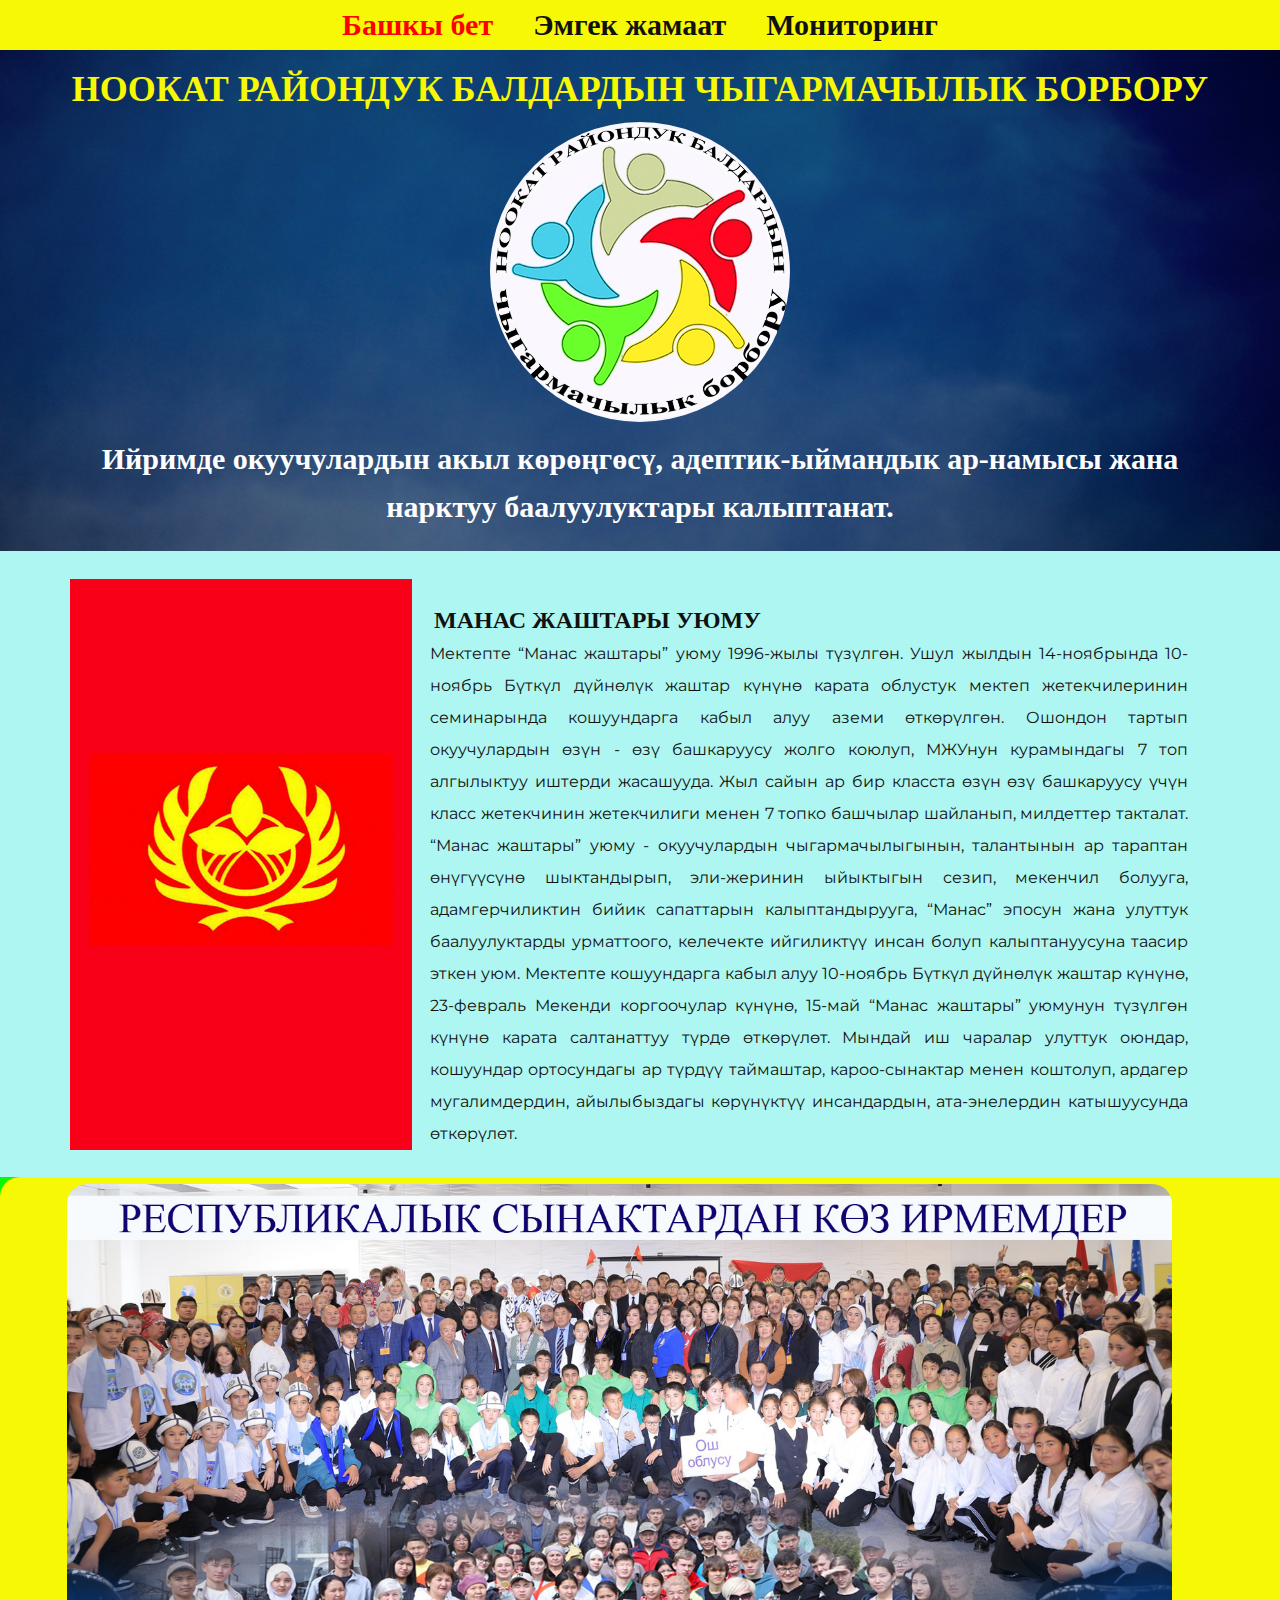
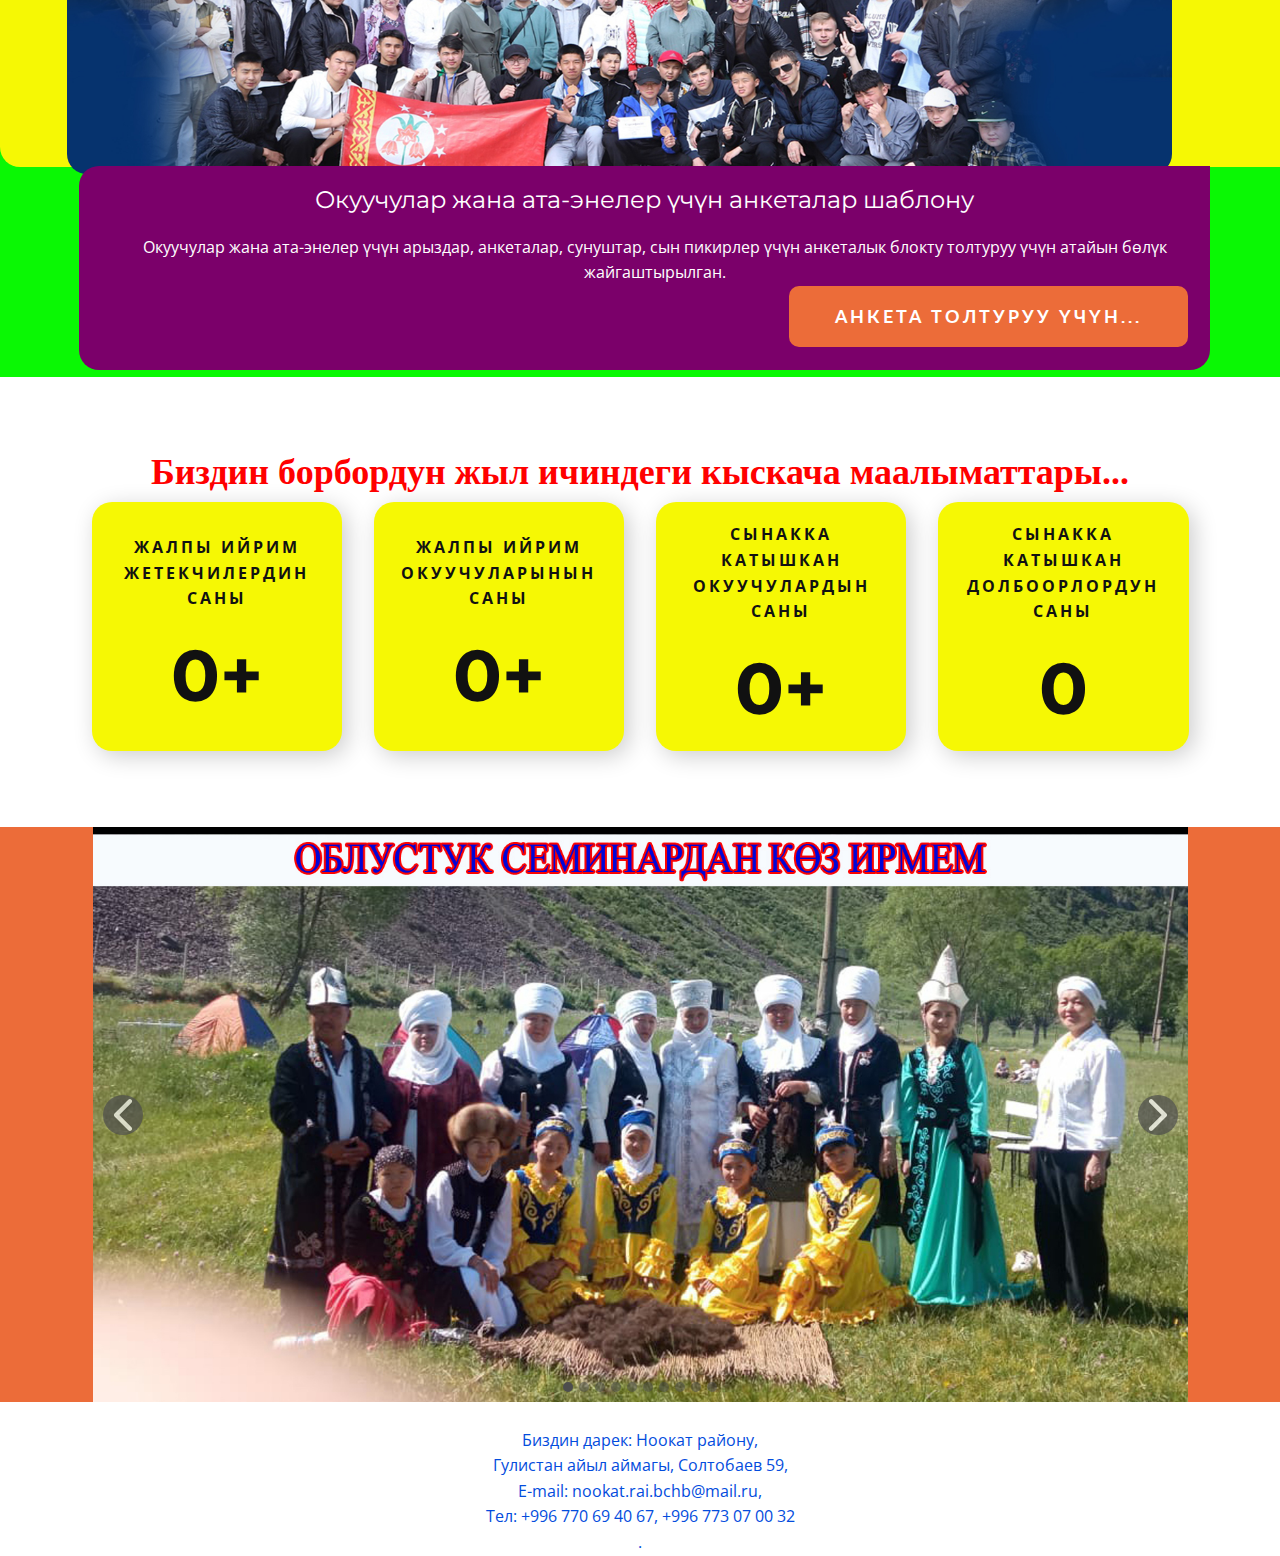
<file: index.html>
<!DOCTYPE html>
<html style="font-size: 16px;" lang="ru"><head>
    <meta name="viewport" content="width=device-width, initial-scale=1.0">
    <meta charset="utf-8">
    <meta name="keywords" content="Архитекторская компания, О нас, 01, 02, 03, Преимущества работы с нами, Полный комплекс инжиниринговых услуг, 01, 02, 03, Наш путь, Ваше видение плюс наш опыт, Мы утверждаем, что хорошие идеи могут прийти откуда угодно., Подпишитесь и следите за нами">
    <meta name="description" content="">
    <title>Главная</title>
    <link rel="stylesheet" href="nicepage.css" media="screen">
<link rel="stylesheet" href="index.css" media="screen">
    <script class="u-script" type="text/javascript" src="jquery.js" defer=""></script>
    <script class="u-script" type="text/javascript" src="nicepage.js" defer=""></script>
    <meta name="generator" content="Nicepage 7.2.3, nicepage.com">
    <link id="u-theme-google-font" rel="stylesheet" href="https://fonts.googleapis.com/css?family=Montserrat:100,100i,200,200i,300,300i,400,400i,500,500i,600,600i,700,700i,800,800i,900,900i|Open+Sans:300,300i,400,400i,500,500i,600,600i,700,700i,800,800i">
    <link id="u-page-google-font" rel="stylesheet" href="https://fonts.googleapis.com/css?family=Montserrat:100,100i,200,200i,300,300i,400,400i,500,500i,600,600i,700,700i,800,800i,900,900i|Lato:100,100i,300,300i,400,400i,700,700i,900,900i">
    <script type="application/ld+json">{
		"@context": "http://schema.org",
		"@type": "Organization",
		"name": ""
}</script>
    <meta name="theme-color" content="#478ac9">
    <meta property="og:title" content="Главная">
    <meta property="og:type" content="website">
  <meta data-intl-tel-input-cdn-path="intlTelInput/"></head>
  <body data-home-page="Главная.html" data-home-page-title="Главная" data-path-to-root="./" data-include-products="false" class="u-body u-xl-mode" data-lang="ru">
    <header class="u-clearfix u-custom-color-2 u-header u-header" id="sec-9c3a">
      <div class="u-clearfix u-sheet u-valign-middle u-sheet-1">
        <nav class="u-align-center u-menu u-menu-one-level u-offcanvas u-menu-1">
          <div class="menu-collapse u-custom-font u-font-georgia" style="font-size: 1.875rem; letter-spacing: 0px; font-weight: 700;">
            <a class="u-button-style u-custom-left-right-menu-spacing u-custom-padding-bottom u-custom-text-active-color u-custom-text-hover-color u-custom-top-bottom-menu-spacing u-hamburger-link u-nav-link u-text-active-palette-1-base u-text-hover-palette-2-base" href="#">
              <svg class="u-svg-link" viewBox="0 0 24 24">
                <use xlink:href="#menu-hamburger"></use></svg>
              <svg class="u-svg-content" version="1.1" id="menu-hamburger" viewBox="0 0 16 16" x="0px" y="0px" xmlns:xlink="http://www.w3.org/1999/xlink" xmlns="http://www.w3.org/2000/svg"><g><rect y="1" width="16" height="2"></rect><rect y="7" width="16" height="2"></rect><rect y="13" width="16" height="2"></rect>
</g></svg>
            </a>
          </div>
          <div class="u-nav-container">
            <ul class="u-custom-font u-font-georgia u-nav u-unstyled u-nav-1">
              <li class="u-nav-item">
                <a class="u-button-style u-nav-link u-text-active-custom-color-4 u-text-hover-custom-color-5" href="index.html" target="_blank" style="padding: 10px 20px;">Башкы бет</a>
</li><li class="u-nav-item">
  <a class="u-button-style u-nav-link u-text-active-custom-color-4 u-text-hover-custom-color-5" href="Эмгек.html" target="_blank" style="padding: 10px 20px;">Эмгек жамаат</a>
</li><li class="u-nav-item">
  <a class="u-button-style u-nav-link u-text-active-custom-color-4 u-text-hover-custom-color-5" href="Мониторинг.html" target="_blank" style="padding: 10px 20px;">Мониторинг</a>
</li></ul>
          </div>
          <div class="u-nav-container-collapse">
            <div class="u-black u-container-style u-inner-container-layout u-opacity u-opacity-95 u-sidenav">
              <div class="u-inner-container-layout u-sidenav-overflow">
                <div class="u-menu-close"></div>
                <ul class="u-align-center u-nav u-popupmenu-items u-unstyled u-nav-2">
                  <li class="u-nav-item">
                    <a class="u-button-style u-nav-link" href="index.html" target="_blank">Башкы бет</a>
</li><li class="u-nav-item">
  <a class="u-button-style u-nav-link" href="Эмгек.html" target="_blank">Эмгек жамаат</a>
</li><li class="u-nav-item">
  <a class="u-button-style u-nav-link" href="Мониторинг.html" target="_blank">Мониторинг</a>
</li></ul>
              </div>
            </div>
            <div class="u-black u-menu-overlay u-opacity u-opacity-70"></div>
          </div>
        </nav>
      </div></header>
    <section class="u-align-center u-clearfix u-image u-shading u-section-1" id="sec-f0cb" data-image-width="1600" data-image-height="900">
      <div class="u-clearfix u-sheet u-valign-middle u-sheet-1">
        <h1 class="u-align-center u-custom-font u-font-georgia u-text u-text-custom-color-2 u-title u-text-1"> НООКАТ РАЙОНДУК БАЛДАРДЫН ЧЫГАРМАЧЫЛЫК БОРБОРУ </h1>
        <img class="u-align-center u-image u-image-circle u-preserve-proportions u-image-1" src="images/Enblem-bchb.jpg" alt="" data-image-width="591" data-image-height="591">
        <p class="u-align-center u-custom-font u-font-georgia u-large-text u-text u-text-variant u-text-2"> Ийримде окуучулардын акыл көрөңгөсү, адептик-​ыймандык ар-намыс​ы жана нарктуу баалуулуктары калы​птанат.</p>
      </div>
    </section>
    <section class="u-align-center u-clearfix u-container-align-center u-palette-4-light-2 u-section-2" id="carousel_35da">
      <div class="u-clearfix u-sheet u-valign-middle u-sheet-1">
        <div class="data-layout-selected u-clearfix u-expanded-width u-layout-wrap u-layout-wrap-1">
          <div class="u-layout">
            <div class="u-layout-row">
              <div class="u-align-left u-container-align-left u-container-style u-image u-layout-cell u-size-18-lg u-size-18-xl u-size-22-md u-size-22-sm u-size-22-xs u-image-1" data-image-width="356" data-image-height="475">
                <div class="u-container-layout u-valign-bottom u-container-layout-1"></div>
              </div>
              <div class="u-container-style u-layout-cell u-size-38-md u-size-38-sm u-size-38-xs u-size-42-lg u-size-42-xl u-layout-cell-2">
                <div class="u-container-layout u-container-layout-2">
                  <h2 class="u-align-left u-custom-font u-font-georgia u-text u-text-1">
                    <span style="font-size: 1.5rem;">МАНАС ЖАШТАРЫ УЮМУ</span>
                  </h2>
                  <p class="u-align-justify u-custom-font u-font-montserrat u-text u-text-2">
                    <span style="font-weight: 700;"></span>
                    Мектепте “Манас жаштары” уюму 1996-жылы түзүлгөн. Ушул жылдын 14-ноябрында   10-ноябрь Бүткүл дүйнөлүк жаштар күнүнө карата облустук  мектеп жетекчилеринин семинарында кошуундарга кабыл алуу аземи өткөрүлгөн. Ошондон тартып окуучулардын өзүн - өзү башкаруусу жолго коюлуп, МЖУнун курамындагы 7 топ алгылыктуу иштерди жасашууда. Жыл сайын ар бир класста өзүн  өзү башкаруусу үчүн класс жетекчинин жетекчилиги менен 7 топко башчылар шайланып, милдеттер такталат. 
        “Манас жаштары” уюму - окуучулардын чыгармачылыгынын, талантынын ар тараптан өнүгүүсүнө шыктандырып, эли-жеринин ыйыктыгын сезип, мекенчил болууга, адамгерчиликтин бийик сапаттарын калыптандырууга, “Манас” эпосун жана улуттук баалуулуктарды урматтоого, келечекте ийгиликтүү инсан болуп калыптануусуна таасир эткен уюм. Мектепте кошуундарга кабыл алуу 10-ноябрь Бүткүл дүйнөлүк жаштар күнүнө, 23-февраль Мекенди коргоочулар күнүнө, 15-май “Манас жаштары” уюмунун түзүлгөн күнүнө карата салтанаттуу түрдө өткөрүлөт. Мындай иш чаралар улуттук оюндар, кошуундар ортосундагы ар түрдүү таймаштар, кароо-сынактар менен коштолуп, ардагер мугалимдердин, айылыбыздагы көрүнүктүү инсандардын, ата-энелердин катышуусунда өткөрүлөт. 
                  </p>
                </div>
              </div>
            </div>
          </div>
        </div>
       
    </section>
    <section class="u-clearfix u-custom-color-3 u-section-3" id="sec-0914">
      <div class="u-bottom-left-radius-20 u-container-style u-custom-color-2 u-expanded-width u-group u-top-left-radius-20 u-group-1">
        <div class="u-container-layout u-container-layout-1">
          <img src="images/Fon2.jpg" class="u-align-center u-image u-image-round u-radius-20 u-image-1" data-image-width="1920" data-image-height="1080">
        </div>
      </div>
      <div class="u-bottom-left-radius-20 u-bottom-right-radius-20 u-container-style u-custom-color-5 u-group u-shape-round u-top-left-radius-20 u-group-2">
        <div class="u-container-layout u-container-layout-2">
          <h4 class="u-align-center u-text u-text-12">Окуучулар жана ата-энелер үчүн анкеталар шаблону</h4>
          <p class="u-align-center u-text u-text-2">Окуучулар жана ата-энелер үчүн арыздар, анкеталар, сунуштар, сын пикирлер үчүн анкеталык блокту толтуруу үчүн атайын бөлүк жайгаштырылган.</p>
          <a href="https://gimnaziya.github.io/Portfolio/%D0%BE%D1%82%D0%BF%D1%80%D0%B0%D0%B2%D0%BA%D0%B0.html" class="u-active-black u-btn u-btn-round u-button-style u-custom-font u-font-lato u-hover-black u-palette-2-base u-radius-10 u-btn-1" data-animation-name="" data-animation-duration="0" data-animation-delay="0" data-animation-direction="">Анкета толтуруу үчүн...</a>
        </div>
      </div>
    </section>
    <section class="u-align-center u-clearfix u-container-align-center u-white u-section-7" id="carousel_64a2">
      <div class="u-clearfix u-sheet u-valign-middle-lg u-valign-middle-md u-valign-middle-sm u-valign-middle-xl u-sheet-1">
        <h2 class="u-custom-font u-font-georgia u-text u-text-custom-color-4 u-text-1">Биздин борбордун жыл ичиндеги кыскача маалыматтары...</h2>
        <div class="u-expanded-width-md u-expanded-width-sm u-expanded-width-xs u-list u-list-1">
          <div class="u-repeater u-repeater-1">
            <div class="u-align-center u-container-align-center u-container-style u-custom-color-2 u-list-item u-radius-20 u-repeater-item u-shape-round u-list-item-1">
              <div class="u-container-layout u-similar-container u-valign-middle u-container-layout-1">
                <p class="u-text u-text-default u-text-2">Жалпы ийрим жетекчилердин саны</p>
                <h3 class="u-custom-font u-font-montserrat u-text u-text-default u-text-3" data-animation-name="counter" data-animation-event="scroll" data-animation-duration="3000">30+</h3>
              </div>
            </div>
            <div class="u-align-center u-container-align-center u-container-style u-custom-color-2 u-list-item u-radius-20 u-repeater-item u-shape-round u-list-item-2">
              <div class="u-container-layout u-similar-container u-valign-middle u-container-layout-2">
                <p class="u-text u-text-default u-text-4">Жалпы ийрим окуучуларынын саны</p>
                <h3 class="u-custom-font u-font-montserrat u-text u-text-default u-text-5" data-animation-name="counter" data-animation-event="scroll" data-animation-duration="3000">1620+</h3>
              </div>
            </div>
            <div class="u-align-center u-container-align-center u-container-style u-custom-color-2 u-list-item u-radius-20 u-repeater-item u-shape-round u-list-item-3">
              <div class="u-container-layout u-similar-container u-valign-middle u-container-layout-3">
                <p class="u-text u-text-default u-text-6">Сынакка катышкан окуучулардын саны</p>
                <h3 class="u-custom-font u-font-montserrat u-text u-text-default u-text-7" data-animation-name="counter" data-animation-event="scroll" data-animation-duration="3000">100+</h3>
              </div>
            </div>
            <div class="u-align-center u-container-align-center u-container-style u-custom-color-2 u-list-item u-radius-20 u-repeater-item u-shape-round u-list-item-4">
              <div class="u-container-layout u-similar-container u-valign-middle u-container-layout-4">
                <p class="u-text u-text-default u-text-8">Сынакка катышкан долбоорлордун саны</p>
                <h3 class="u-custom-font u-font-montserrat u-text u-text-default u-text-9" data-animation-name="counter" data-animation-event="scroll" data-animation-duration="3000">151</h3>
              </div>
            </div>
          </div>
        </div>
      </div>
    </section>
    <section class="u-clearfix u-palette-2-base u-section-8" id="sec-012b">
      <div class="u-clearfix u-sheet u-valign-middle-md u-valign-middle-sm u-valign-middle-xs u-sheet-1">
        <div class="u-align-center u-carousel u-expanded-width-md u-expanded-width-sm u-expanded-width-xs u-gallery u-gallery-slider u-layout-carousel u-lightbox u-no-transition u-show-text-on-hover u-gallery-1" data-interval="5000" data-u-ride="carousel" id="carousel-95b2">
          <ol class="u-absolute-hcenter u-carousel-indicators u-carousel-indicators-1">
            <li data-u-target="#carousel-95b2" data-u-slide-to="0" class="u-active u-grey-70 u-shape-circle" style="width: 10px; height: 10px;"></li>
            <li data-u-target="#carousel-95b2" data-u-slide-to="1" class="u-grey-70 u-shape-circle" style="width: 10px; height: 10px;"></li>
            <li data-u-target="#carousel-95b2" data-u-slide-to="2" class="u-grey-70 u-shape-circle" style="width: 10px; height: 10px;"></li>
            <li data-u-target="#carousel-95b2" data-u-slide-to="3" class="u-grey-70 u-shape-circle" style="width: 10px; height: 10px;"></li>
            <li data-u-target="#carousel-95b2" data-u-slide-to="4" class="u-grey-70 u-shape-circle" style="width: 10px; height: 10px;"></li>
            <li data-u-target="#carousel-95b2" data-u-slide-to="5" class="u-grey-70 u-shape-circle" style="width: 10px; height: 10px;"></li>
            <li data-u-target="#carousel-95b2" data-u-slide-to="6" class="u-grey-70 u-shape-circle" style="width: 10px; height: 10px;"></li>
            <li data-u-target="#carousel-95b2" data-u-slide-to="7" class="u-grey-70 u-shape-circle" style="width: 10px; height: 10px;"></li>
            <li data-u-target="#carousel-95b2" data-u-slide-to="8" class="u-grey-70 u-shape-circle" style="width: 10px; height: 10px;"></li>
            <li data-u-target="#carousel-95b2" data-u-slide-to="9" class="u-grey-70 u-shape-circle" style="width: 10px; height: 10px;"></li>
          </ol>
          <div class="u-carousel-inner u-gallery-inner" role="listbox">
            <div class="u-active u-carousel-item u-effect-fade u-gallery-item u-carousel-item-1">
              <div class="u-back-slide" data-image-width="1600" data-image-height="900">
                <img class="u-back-image u-expanded" src="images/Fon1.jpg">
              </div>
            </div>
            <div class="u-carousel-item u-effect-fade u-gallery-item u-carousel-item-2">
              <div class="u-back-slide" data-image-width="1600" data-image-height="900">
                <img class="u-back-image u-expanded" src="images/Fon11.jpg">
              </div>
            </div>
            <div class="u-carousel-item u-effect-fade u-gallery-item u-carousel-item-3" data-image-width="1600" data-image-height="900">
              <div class="u-back-slide">
                <img class="u-back-image u-expanded" src="images/Fon3.jpg">
              </div>
              <div class="u-align-center u-over-slide u-shading u-valign-bottom u-over-slide-3"></div>
              <style data-mode="XL"></style>
              <style data-mode="LG"></style>
              <style data-mode="MD" data-visited="true"></style>
              <style data-mode="SM"></style>
              <style data-mode="XS" data-visited="true"></style>
            </div>
            <div class="u-carousel-item u-effect-fade u-gallery-item u-carousel-item-4" data-image-width="1600" data-image-height="900">
              <div class="u-back-slide">
                <img class="u-back-image u-expanded" src="images/Fon4.jpg">
              </div>
              <div class="u-align-center u-over-slide u-shading u-valign-bottom u-over-slide-4"></div>
              <style data-mode="XL"></style>
              <style data-mode="LG"></style>
              <style data-mode="MD" data-visited="true"></style>
              <style data-mode="SM"></style>
              <style data-mode="XS" data-visited="true"></style>
            </div>
            <div class="u-carousel-item u-effect-fade u-gallery-item u-carousel-item-5" data-image-width="1080" data-image-height="720">
              <div class="u-back-slide">
                <img class="u-back-image u-expanded" src="images/Fon5.jpg">
              </div>
              <div class="u-align-center u-over-slide u-shading u-valign-bottom u-over-slide-5"></div>
              <style data-mode="XL"></style>
              <style data-mode="LG"></style>
              <style data-mode="MD" data-visited="true"></style>
              <style data-mode="SM"></style>
              <style data-mode="XS" data-visited="true"></style>
            </div>
            <div class="u-carousel-item u-effect-fade u-gallery-item u-carousel-item-6" data-image-width="1920" data-image-height="1080">
              <div class="u-back-slide">
                <img class="u-back-image u-expanded" src="images/Fon6.jpg">
              </div>
              <div class="u-align-center u-over-slide u-shading u-valign-bottom u-over-slide-6"></div>
              <style data-mode="XL"></style>
              <style data-mode="LG"></style>
              <style data-mode="MD" data-visited="true"></style>
              <style data-mode="SM"></style>
              <style data-mode="XS" data-visited="true"></style>
            </div>
            <div class="u-carousel-item u-effect-fade u-gallery-item u-carousel-item-7" data-image-width="1920" data-image-height="1080">
              <div class="u-back-slide">
                <img class="u-back-image u-expanded" src="images/Fon7.jpg">
              </div>
              <div class="u-align-center u-over-slide u-shading u-valign-bottom u-over-slide-7"></div>
              <style data-mode="XL"></style>
              <style data-mode="LG"></style>
              <style data-mode="MD" data-visited="true"></style>
              <style data-mode="SM"></style>
              <style data-mode="XS" data-visited="true"></style>
            </div>
            <div class="u-carousel-item u-effect-fade u-gallery-item u-carousel-item-8" data-image-width="1600" data-image-height="900">
              <div class="u-back-slide">
                <img class="u-back-image u-expanded" src="images/Fon8.jpg">
              </div>
              <div class="u-align-center u-over-slide u-shading u-valign-bottom u-over-slide-8"></div>
              <style data-mode="XL"></style>
              <style data-mode="LG"></style>
              <style data-mode="MD" data-visited="true"></style>
              <style data-mode="SM"></style>
              <style data-mode="XS" data-visited="true"></style>
            </div>
            <div class="u-carousel-item u-effect-fade u-gallery-item u-carousel-item-9" data-image-width="1600" data-image-height="900">
              <div class="u-back-slide">
                <img class="u-back-image u-expanded" src="images/Fon9.jpg">
              </div>
              <div class="u-align-center u-over-slide u-shading u-valign-bottom u-over-slide-9"></div>
              <style data-mode="XL"></style>
              <style data-mode="LG"></style>
              <style data-mode="MD" data-visited="true"></style>
              <style data-mode="SM"></style>
              <style data-mode="XS" data-visited="true"></style>
            </div>
            <div class="u-carousel-item u-effect-fade u-gallery-item u-carousel-item-10" data-image-width="1920" data-image-height="1080">
              <div class="u-back-slide">
                <img class="u-back-image u-expanded" src="images/Fon10.jpg">
              </div>
              <div class="u-align-center u-over-slide u-shading u-valign-bottom u-over-slide-10"></div>
              <style data-mode="XL"></style>
              <style data-mode="LG"></style>
              <style data-mode="MD" data-visited="true"></style>
              <style data-mode="SM"></style>
              <style data-mode="XS" data-visited="true"></style>
            </div>
          </div>
          <a class="u-absolute-vcenter u-carousel-control u-carousel-control-prev u-grey-70 u-icon-circle u-opacity u-opacity-70 u-spacing-10 u-text-white u-carousel-control-1" href="#carousel-95b2" role="button" data-u-slide="prev">
            <span aria-hidden="true">
              <svg viewBox="0 0 451.847 451.847"><path d="M97.141,225.92c0-8.095,3.091-16.192,9.259-22.366L300.689,9.27c12.359-12.359,32.397-12.359,44.751,0
c12.354,12.354,12.354,32.388,0,44.748L173.525,225.92l171.903,171.909c12.354,12.354,12.354,32.391,0,44.744
c-12.354,12.365-32.386,12.365-44.745,0l-194.29-194.281C100.226,242.115,97.141,234.018,97.141,225.92z"></path></svg>
            </span>
            <span class="sr-only">
              <svg viewBox="0 0 451.847 451.847"><path d="M97.141,225.92c0-8.095,3.091-16.192,9.259-22.366L300.689,9.27c12.359-12.359,32.397-12.359,44.751,0
c12.354,12.354,12.354,32.388,0,44.748L173.525,225.92l171.903,171.909c12.354,12.354,12.354,32.391,0,44.744
c-12.354,12.365-32.386,12.365-44.745,0l-194.29-194.281C100.226,242.115,97.141,234.018,97.141,225.92z"></path></svg>
            </span>
          </a>
          <a class="u-absolute-vcenter u-carousel-control u-carousel-control-next u-grey-70 u-icon-circle u-opacity u-opacity-70 u-spacing-10 u-text-white u-carousel-control-2" href="#carousel-95b2" role="button" data-u-slide="next">
            <span aria-hidden="true">
              <svg viewBox="0 0 451.846 451.847"><path d="M345.441,248.292L151.154,442.573c-12.359,12.365-32.397,12.365-44.75,0c-12.354-12.354-12.354-32.391,0-44.744
L278.318,225.92L106.409,54.017c-12.354-12.359-12.354-32.394,0-44.748c12.354-12.359,32.391-12.359,44.75,0l194.287,194.284
c6.177,6.18,9.262,14.271,9.262,22.366C354.708,234.018,351.617,242.115,345.441,248.292z"></path></svg>
            </span>
            <span class="sr-only">
              <svg viewBox="0 0 451.846 451.847"><path d="M345.441,248.292L151.154,442.573c-12.359,12.365-32.397,12.365-44.75,0c-12.354-12.354-12.354-32.391,0-44.744
L278.318,225.92L106.409,54.017c-12.354-12.359-12.354-32.394,0-44.748c12.354-12.359,32.391-12.359,44.75,0l194.287,194.284
c6.177,6.18,9.262,14.271,9.262,22.366C354.708,234.018,351.617,242.115,345.441,248.292z"></path></svg>
            </span>
          </a>
        </div>
      </div>
    </section>
        <footer class="u-align-center u-text-custom-color-1 u-font-georgia" id="#478ac9">
      <br>Биздин дарек: Ноокат району, <br> Гулистан айыл аймагы, Солтобаев 59,  
      <br>E-mail: nookat.rai.bchb@mail.ru, <br>  Тел: +996 770 69 40 67, +996 773 07 00 32
      <br>.
      </div>
    </footer> 
</body></html>
</file>
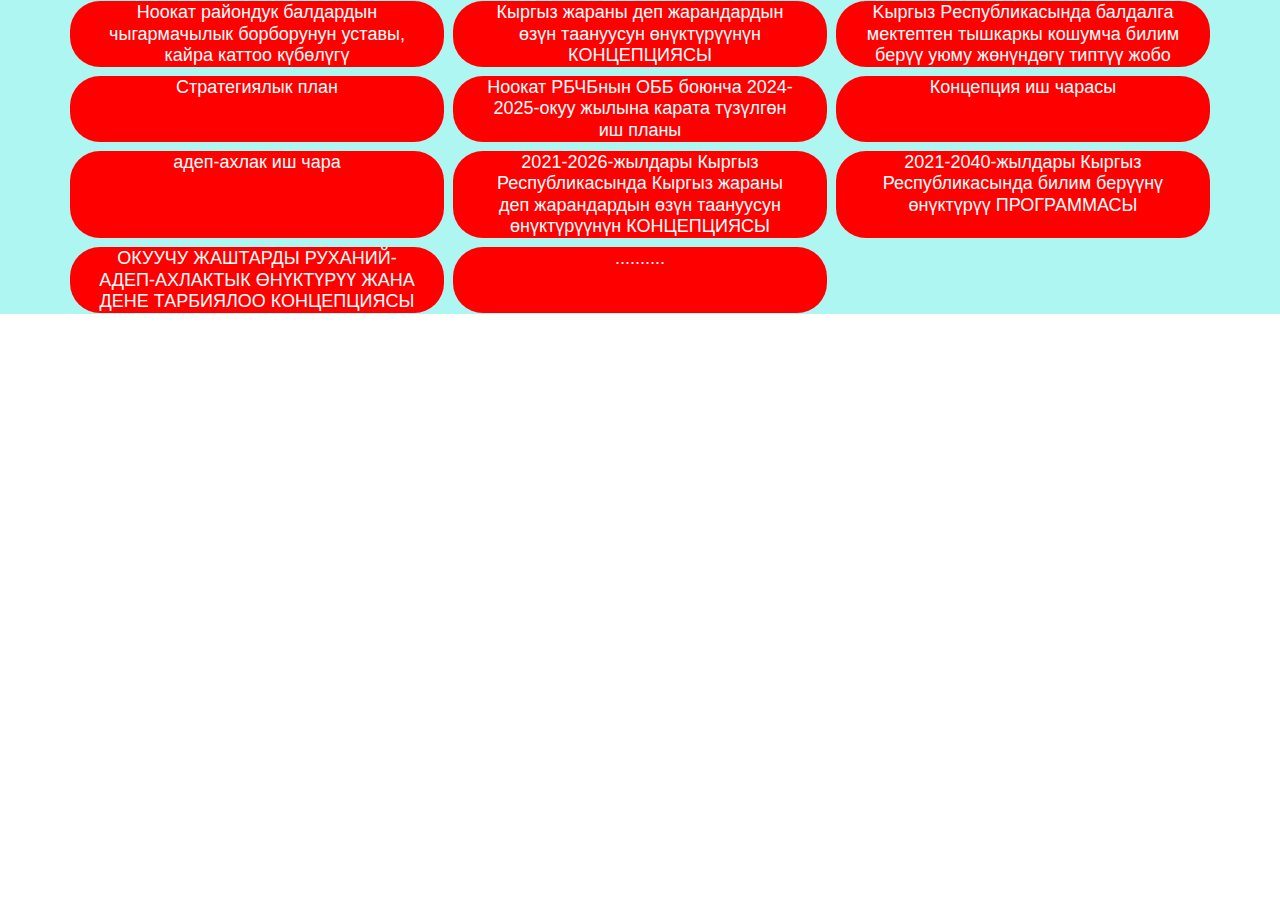
<file: ercin.html>
<!DOCTYPE html>
<html style="font-size: 16px;" lang="ru"><head>
    <meta name="viewport" content="width=device-width, initial-scale=1.0">
    <meta charset="utf-8">
    <meta name="keywords" content="От подачи к чемпионской славе, Испытайте острые ощущения от тенниса, Эпические поединки в истории тенниса">
    <meta name="description" content="">
    <title>ercin</title>
    <link rel="stylesheet" href="nicepage.css" media="screen">
<link rel="stylesheet" href="ercin.css" media="screen">
    <script class="u-script" type="text/javascript" src="jquery.js" defer=""></script>
    <script class="u-script" type="text/javascript" src="nicepage.js" defer=""></script>
    <meta name="generator" content="Nicepage 7.2.3, nicepage.com">
    
    
    
    
    
    <link id="u-theme-google-font" rel="stylesheet" href="https://fonts.googleapis.com/css?family=Roboto:100,100i,300,300i,400,400i,500,500i,700,700i,900,900i|Open+Sans:300,300i,400,400i,500,500i,600,600i,700,700i,800,800i">
    <link id="u-page-google-font" rel="stylesheet" href="https://fonts.googleapis.com/css?family=Raleway:100,100i,200,200i,300,300i,400,400i,500,500i,600,600i,700,700i,800,800i,900,900i">
    <script type="application/ld+json">{
		"@context": "http://schema.org",
		"@type": "Organization",
		"name": ""
}</script>
    <meta name="theme-color" content="#5c6d8d">
    <meta property="og:title" content="Главная">
    <meta property="og:type" content="website">
  <meta data-intl-tel-input-cdn-path="intlTelInput/"></head>
  <body data-home-page="Главная.html" data-home-page-title="Главная" data-path-to-root="./" data-include-products="false" class="u-body u-overlap u-overlap-contrast u-overlap-transparent u-xl-mode" data-lang="ru">
    <section class="u-clearfix u-container-align-center u-palette-4-light-2 u-section-2" id="carousel_baa3">
      <div class="u-clearfix u-sheet u-valign-middle u-sheet-1">
        <div class="u-expanded-width u-list u-list-1">
          <div class="u-repeater u-repeater-1">
            <div class="u-container-style u-custom-color-4 u-list-item u-radius u-repeater-item u-shape-round u-list-item-1" 
            data-href="устав.pdf" data-target="_blank" rel="nofollow">
              <div class="u-container-layout u-similar-container u-container-layout-1">
                <h6 class="u-align-center u-text u-text-1">Ноокат райондук балдардын чыгармачылык борборунун уставы, кайра каттоо күбөлүгү
                  </h6>
              </div>
            </div>
            <div class="u-container-style u-custom-color-4 u-list-item u-radius u-repeater-item u-shape-round u-list-item-2" data-href="КОНЦЕПЦИЯ.pdf" data-target="_blank" rel="nofollow">
              <div class="u-container-layout u-similar-container u-container-layout-2">
                <h6 class="u-align-center u-text u-text-2">Кыргыз жараны деп жарандардын өзүн таануусун
                  өнүктүрүүнүн КОНЦЕПЦИЯСЫ</h6>
              </div>
            </div>
            <div class="u-container-style u-custom-color-4 u-list-item u-radius u-repeater-item u-shape-round u-list-item-3" 
            data-href="типтуу.pdf" data-target="_blank" rel="nofollow">
              <div class="u-container-layout u-similar-container u-container-layout-3">
                <h6 class="u-align-center u-text u-text-3">Kыргыз Pecпубликасында балдалга мектептен тышкаркы кошумча 
                  билим берүү уюму жөнүндөгү типтүү жобо</h6>
              </div>
            </div>
            <div class="u-container-style u-custom-color-4 u-list-item u-radius u-repeater-item u-shape-round u-list-item-4" 
            data-href="Стратегиялык план.pdf" data-target="_blank" rel="nofollow">
              <div class="u-container-layout u-similar-container u-container-layout-4">
                <h6 class="u-align-center u-text u-text-4">Стратегиялык план</h6>
              </div>
            </div>
            <div class="u-container-style u-custom-color-4 u-list-item u-radius u-repeater-item u-shape-round u-list-item-5" 
            data-href="Жылдык план.pdf" data-target="_blank" rel="nofollow">
              <div class="u-container-layout u-similar-container u-container-layout-5">
                <h6 class="u-align-center u-text u-text-5">Ноокат РБЧБнын ОББ боюнча 2024-2025-окуу жылына карата түзүлгөн иш планы</h6>
              </div>
            </div>
            <div class="u-container-style u-custom-color-4 u-list-item u-radius u-repeater-item u-shape-round u-list-item-6"
             data-href="концепция иш чара.pdf" data-target="_blank" rel="nofollow">
              <div class="u-container-layout u-similar-container u-container-layout-6">
                <h6 class="u-align-center u-text u-text-6">Концепция иш чарасы</h6>
              </div>
            </div>
                  <div class="u-container-style u-custom-color-4 u-list-item u-radius u-repeater-item u-shape-round u-list-item-8"
             data-href="адеп-ахлак иш чара.pdf" data-target="_blank" rel="nofollow">
              <div class="u-container-layout u-similar-container u-container-layout-8">
                <h6 class="u-align-center u-text u-text-8">адеп-ахлак иш чара</h6>
              </div>
            </div>
            <div class="u-container-style u-custom-color-4 u-list-item u-radius u-repeater-item u-shape-round u-list-item-9" 
            data-href="2021-2026-жылдары.pdf" data-target="_blank" rel="nofollow">
              <div class="u-container-layout u-similar-container u-container-layout-9">
                <h6 class="u-align-center u-text u-text-9">2021-2026-жылдары Кыргыз Республикасында
                  Кыргыз жараны деп жарандардын өзүн таануусун
                  өнүктүрүүнүн КОНЦЕПЦИЯСЫ</h6>
              </div>
            </div>
            <div class="u-container-style u-custom-color-4 u-list-item u-radius u-repeater-item u-shape-round u-list-item-9" 
            data-href="2021-2040-жылдары.pdf" data-target="_blank" rel="nofollow">
              <div class="u-container-layout u-similar-container u-container-layout-9">
                <h6 class="u-align-center u-text u-text-9">2021-2040-жылдары Кыргыз Республикасында билим берүүнү өнүктүрүү
                  ПРОГРАММАСЫ
                  </h6>
              </div>
            </div> <div class="u-container-style u-custom-color-4 u-list-item u-radius u-repeater-item u-shape-round u-list-item-9" 
            data-href="ДЕНЕ ТАРБИЯЛОО КОНЦЕПЦИЯСЫ.pdf" data-target="_blank" rel="nofollow">
              <div class="u-container-layout u-similar-container u-container-layout-9">
                <h6 class="u-align-center u-text u-text-9">ОКУУЧУ ЖАШТАРДЫ РУХАНИЙ-АДЕП-АХЛАКТЫК ӨНҮКТҮРҮҮ ЖАНА ДЕНЕ ТАРБИЯЛОО КОНЦЕПЦИЯСЫ</h6>
              </div>
            </div>
             <div class="u-container-style u-custom-color-4 u-list-item u-radius u-repeater-item u-shape-round u-list-item-9" 
            data-href=".pdf" data-target="_blank" rel="nofollow">
              <div class="u-container-layout u-similar-container u-container-layout-9">
                <h6 class="u-align-center u-text u-text-9">..........</h6>
              </div>
            </div>
          </div>
        </div>
      </div>
    </section>
</body></html>
</file>
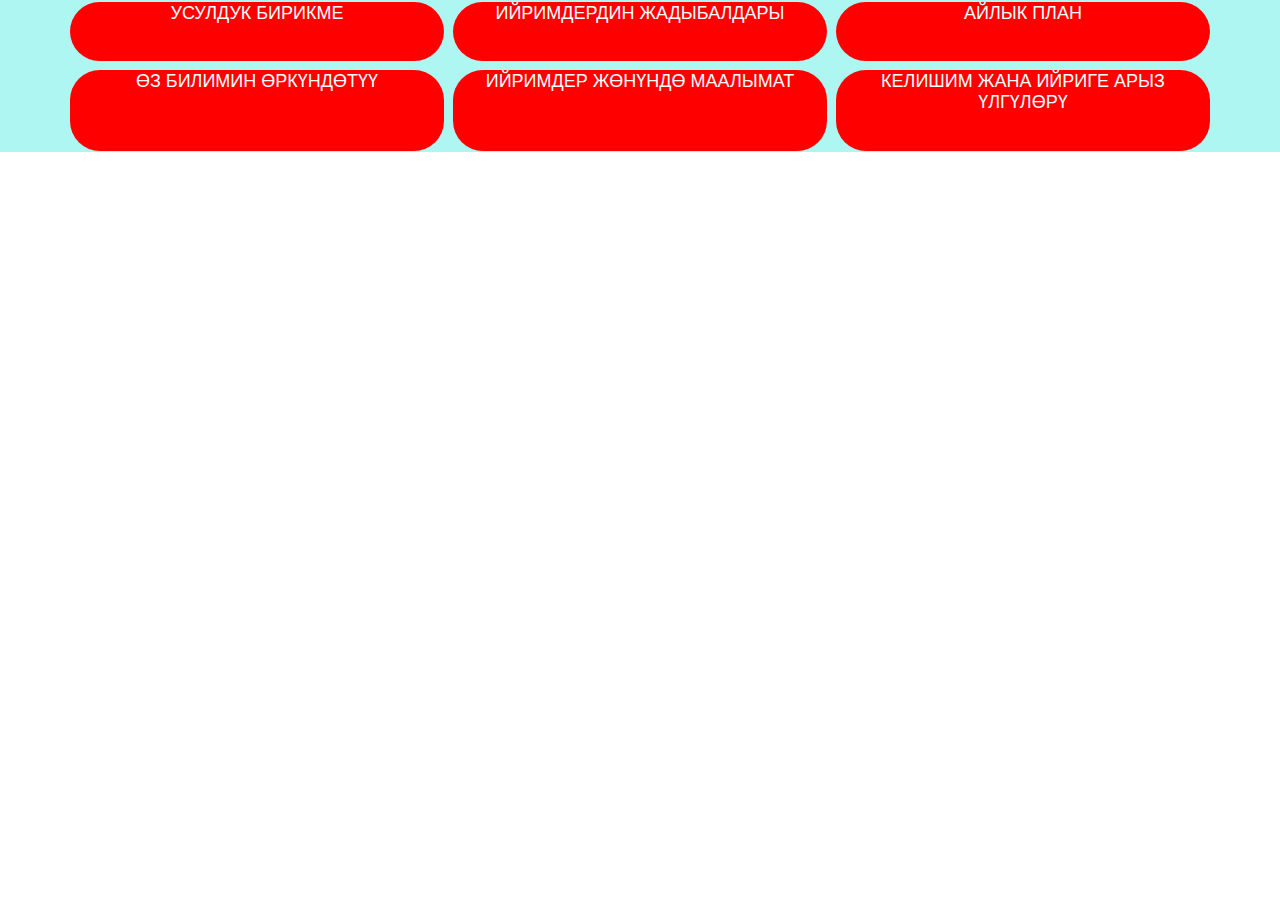
<file: meder.html>
<!DOCTYPE html>
<html style="font-size: 16px;" lang="ru"><head>
    <meta name="viewport" content="width=device-width, initial-scale=1.0">
    <meta charset="utf-8">
    <meta name="keywords" content="От подачи к чемпионской славе, Испытайте острые ощущения от тенниса, Эпические поединки в истории тенниса">
    <meta name="description" content="">
    <title>ercin</title>
    <link rel="stylesheet" href="nicepage.css" media="screen">
<link rel="stylesheet" href="ercin.css" media="screen">
    <script class="u-script" type="text/javascript" src="jquery.js" defer=""></script>
    <script class="u-script" type="text/javascript" src="nicepage.js" defer=""></script>
    <meta name="generator" content="Nicepage 7.2.3, nicepage.com">
    
    
    
    
    
    <link id="u-theme-google-font" rel="stylesheet" href="https://fonts.googleapis.com/css?family=Roboto:100,100i,300,300i,400,400i,500,500i,700,700i,900,900i|Open+Sans:300,300i,400,400i,500,500i,600,600i,700,700i,800,800i">
    <link id="u-page-google-font" rel="stylesheet" href="https://fonts.googleapis.com/css?family=Raleway:100,100i,200,200i,300,300i,400,400i,500,500i,600,600i,700,700i,800,800i,900,900i">
    <script type="application/ld+json">{
		"@context": "http://schema.org",
		"@type": "Organization",
		"name": ""
}</script>
    <meta name="theme-color" content="#5c6d8d">
    <meta property="og:title" content="Главная">
    <meta property="og:type" content="website">
  <meta data-intl-tel-input-cdn-path="intlTelInput/"></head>
  <body data-home-page="Главная.html" data-home-page-title="Главная" data-path-to-root="./" data-include-products="false" class="u-body u-overlap u-overlap-contrast u-overlap-transparent u-xl-mode" data-lang="ru">
    <section class="u-clearfix u-container-align-center u-palette-4-light-2 u-section-2" id="carousel_baa3">
      <div class="u-clearfix u-sheet u-valign-middle u-sheet-1">
        <div class="u-expanded-width u-list u-list-1">
          <div class="u-repeater u-repeater-1">
            <div class="u-container-style u-custom-color-4 u-list-item u-radius u-repeater-item u-shape-round u-list-item-1" 
            data-href="Усулдук бирикме.pdf" data-target="_blank" rel="nofollow">
              <div class="u-container-layout u-similar-container u-container-layout-1">
                <h6 class="u-align-center u-text u-text-1">УСУЛДУК БИРИКМЕ</h6>
              </div>
            </div>
            <div class="u-container-style u-custom-color-4 u-list-item u-radius u-repeater-item u-shape-round u-list-item-2" 
            data-href="Жадыбал.pdf" data-target="_blank" rel="nofollow">
              <div class="u-container-layout u-similar-container u-container-layout-2">
                <h6 class="u-align-center u-text u-text-2">ИЙРИМДЕРДИН ЖАДЫБАЛДАРЫ</h6>
              </div>
            </div>
            <div class="u-container-style u-custom-color-4 u-list-item u-radius u-repeater-item u-shape-round u-list-item-3" 
            data-href="Айлык.pdf" data-target="_blank" rel="nofollow">
              <div class="u-container-layout u-similar-container u-container-layout-3">
                <h6 class="u-align-center u-text u-text-3">АЙЛЫК ПЛАН</h6>
              </div>
            </div>
            <div class="u-container-style u-custom-color-4 u-list-item u-radius u-repeater-item u-shape-round u-list-item-4" 
            data-href="Курс.pdf" data-target="_blank" rel="nofollow">
              <div class="u-container-layout u-similar-container u-container-layout-4">
                <h6 class="u-align-center u-text u-text-4">ӨЗ БИЛИМИН ӨРКҮНДӨТҮҮ</h6>
              </div>
            </div>
            <div class="u-container-style u-custom-color-4 u-list-item u-radius u-repeater-item u-shape-round u-list-item-6"
             data-href="Ийримдер.pdf" data-target="_blank" rel="nofollow">
              <div class="u-container-layout u-similar-container u-container-layout-6">
                <h6 class="u-align-center u-text u-text-6">ИЙРИМДЕР ЖӨНҮНДӨ МААЛЫМАТ</h6>
              </div>
            </div>
            <div class="u-container-style u-custom-color-4 u-list-item u-radius u-repeater-item u-shape-round u-list-item-6"
             data-href="Фабрика.pdf" data-target="_blank" rel="nofollow">
              <div class="u-container-layout u-similar-container u-container-layout-6">
                <h6 class="u-align-center u-text u-text-6">КЕЛИШИМ ЖАНА ИЙРИГЕ АРЫЗ ҮЛГҮЛӨРҮ</h6>
              </div>
            </div>
          </div>
        </div>
      </div>
    </section>
</body></html>
</file>
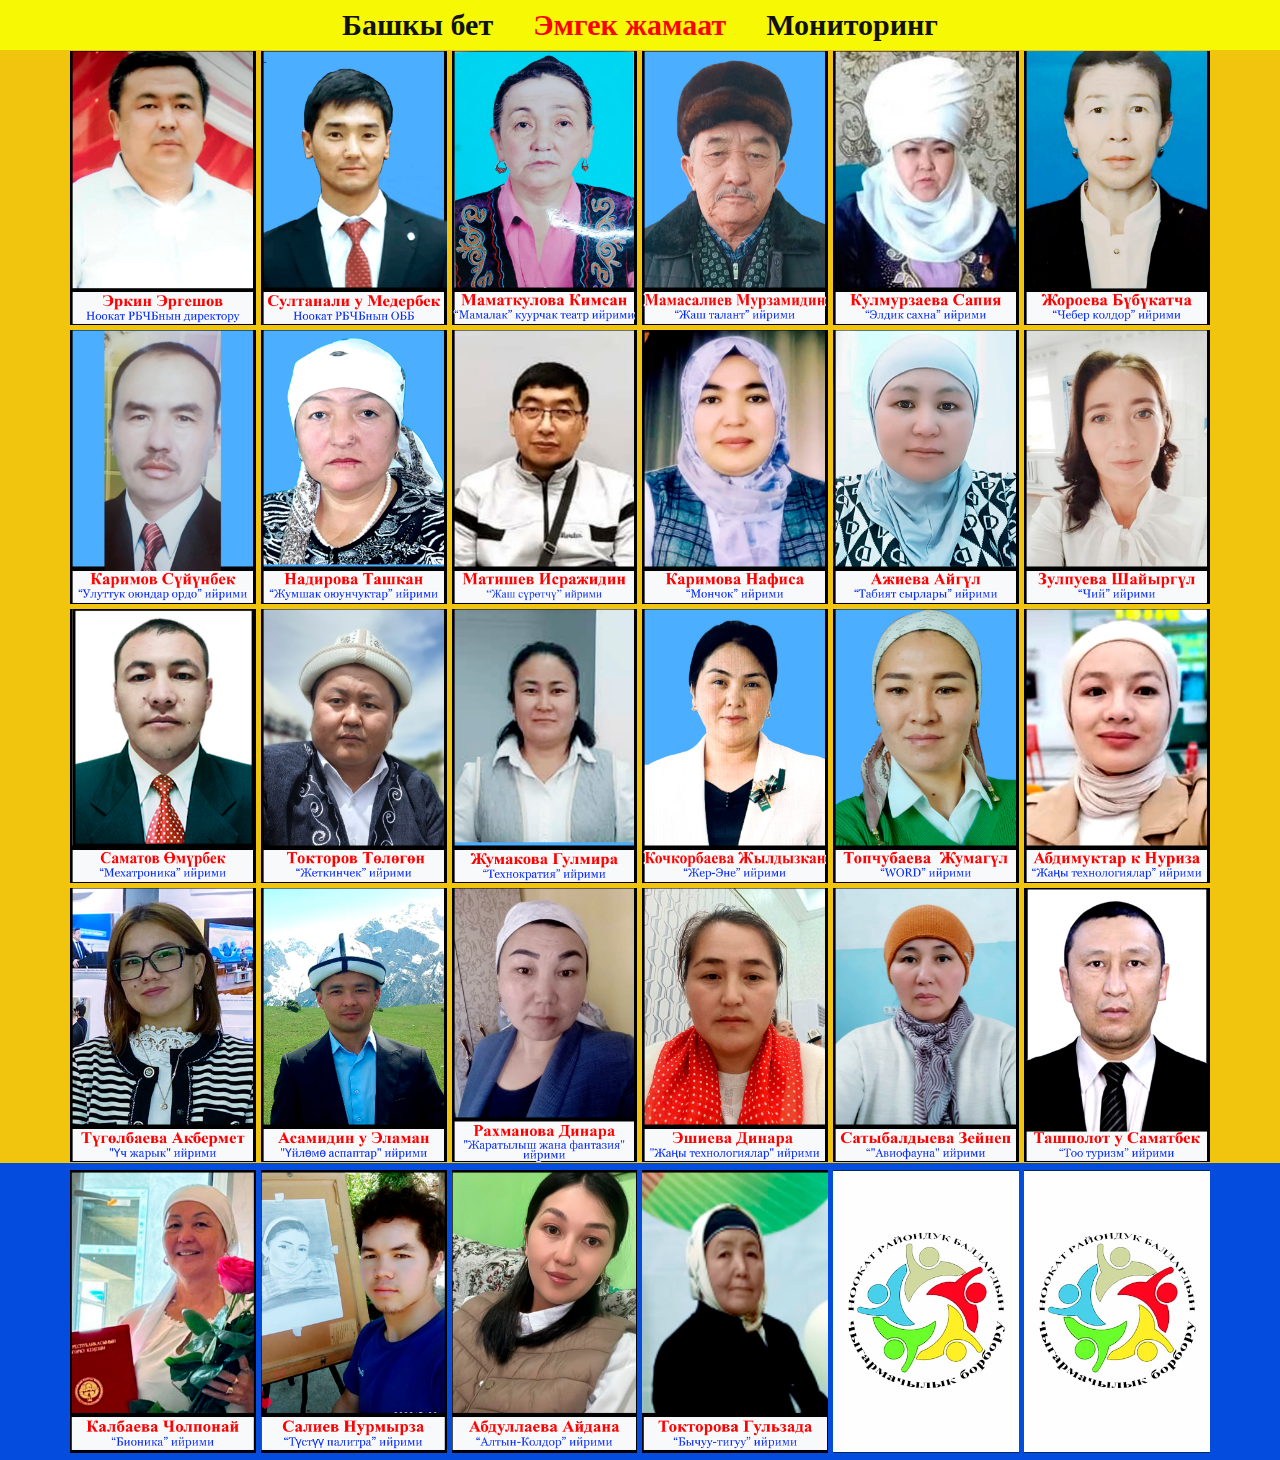
<file: Эмгек.html>
<!DOCTYPE html>
<html style="font-size: 16px;" lang="ru"><head>
    <meta name="viewport" content="width=device-width, initial-scale=1.0">
    <meta charset="utf-8">
    <meta name="keywords" content="Связаться с нами">
    <meta name="description" content="">
    <title>Коллектив</title>
    <link rel="stylesheet" href="nicepage.css" media="screen">
<link rel="stylesheet" href="эмгек.css" media="screen">
    <script class="u-script" type="text/javascript" src="jquery.js" defer=""></script>
    <script class="u-script" type="text/javascript" src="nicepage.js" defer=""></script>
    <meta name="generator" content="Nicepage 7.2.3, nicepage.com">
    
    
    
    
    <link id="u-theme-google-font" rel="stylesheet" href="https://fonts.googleapis.com/css?family=Montserrat:100,100i,200,200i,300,300i,400,400i,500,500i,600,600i,700,700i,800,800i,900,900i|Open+Sans:300,300i,400,400i,500,500i,600,600i,700,700i,800,800i">
    <script type="application/ld+json">{
		"@context": "http://schema.org",
		"@type": "Organization",
		"name": "Site2"
}</script>
    <meta name="theme-color" content="#478ac9">
    <meta property="og:title" content="О нас">
    <meta property="og:description" content="">
    <meta property="og:type" content="website">
  <meta data-intl-tel-input-cdn-path="intlTelInput/"></head>
  <body data-path-to-root="./" data-include-products="false" class="u-body u-xl-mode" data-lang="ru">
    <header class="u-clearfix u-custom-color-2 u-header u-header" id="sec-9c3a">
      <div class="u-clearfix u-sheet u-valign-middle u-sheet-1">
        <nav class="u-align-center u-menu u-menu-one-level u-offcanvas u-menu-1">
          <div class="menu-collapse u-custom-font u-font-georgia" style="font-size: 1.875rem; letter-spacing: 0px; font-weight: 700;">
            <a class="u-button-style u-custom-left-right-menu-spacing u-custom-padding-bottom u-custom-text-active-color u-custom-text-hover-color u-custom-top-bottom-menu-spacing u-hamburger-link u-nav-link u-text-active-palette-1-base u-text-hover-palette-2-base" href="#">
              <svg class="u-svg-link" viewBox="0 0 24 24">
                <use xlink:href="#menu-hamburger"></use></svg>
              <svg class="u-svg-content" version="1.1" id="menu-hamburger" viewBox="0 0 16 16" x="0px" y="0px" xmlns:xlink="http://www.w3.org/1999/xlink" xmlns="http://www.w3.org/2000/svg"><g><rect y="1" width="16" height="2"></rect><rect y="7" width="16" height="2"></rect><rect y="13" width="16" height="2"></rect>
</g></svg>
            </a>
          </div>
          <div class="u-nav-container">
            <ul class="u-custom-font u-font-georgia u-nav u-unstyled u-nav-1">
              <li class="u-nav-item">
                <a class="u-button-style u-nav-link u-text-active-custom-color-4 u-text-hover-custom-color-5" href="index.html" target="_blank" style="padding: 10px 20px;">Башкы бет</a>
</li><li class="u-nav-item">
  <a class="u-button-style u-nav-link u-text-active-custom-color-4 u-text-hover-custom-color-5" href="Эмгек.html" target="_blank" style="padding: 10px 20px;">Эмгек жамаат</a>
</li><li class="u-nav-item">
  <a class="u-button-style u-nav-link u-text-active-custom-color-4 u-text-hover-custom-color-5" href="Мониторинг.html" target="_blank" style="padding: 10px 20px;">Мониторинг</a>
</li></ul>
          </div>
          <div class="u-nav-container-collapse">
            <div class="u-black u-container-style u-inner-container-layout u-opacity u-opacity-95 u-sidenav">
              <div class="u-inner-container-layout u-sidenav-overflow">
                <div class="u-menu-close"></div>
                <ul class="u-align-center u-nav u-popupmenu-items u-unstyled u-nav-2">
                  <li class="u-nav-item">
                    <a class="u-button-style u-nav-link" href="index.html" target="_blank">Башкы бет</a>
</li><li class="u-nav-item">
  <a class="u-button-style u-nav-link" href="Эмгек.html" target="_blank">Эмгек жамаат</a>
</li><li class="u-nav-item">
  <a class="u-button-style u-nav-link" href="Мониторинг.html" target="_blank">Мониторинг</a>
</li></ul>
              </div>
            </div>
            <div class="u-black u-menu-overlay u-opacity u-opacity-70"></div>
          </div>
        </nav>
      </div></header>
    <section class="u-align-center u-clearfix u-container-align-center u-palette-3-base u-section-2" id="sec-9975">
      <div class="u-clearfix u-sheet u-valign-middle u-sheet-1">
        <div class="u-expanded-width u-gallery u-layout-grid u-lightbox u-show-text-on-hover u-gallery-1">
          <div class="u-gallery-inner u-gallery-inner-1">
            <div class="u-effect-fade u-gallery-item" data-href="ercin.html" data-target="_blank" rel="nofollow">
              <div class="u-back-slide" data-image-width="1200" data-image-height="1800">
                <img class="u-back-image u-expanded" src="images/1.jpg">
              </div>
              <div class="u-over-slide u-shading u-over-slide-1"></div>
            </div>
            <div class="u-effect-fade u-gallery-item" data-href="meder.html" data-target="_blank" rel="nofollow">
              <div class="u-back-slide" data-image-width="1200" data-image-height="1800">
                <img class="u-back-image u-expanded" src="images/2.jpg">
              </div>
              <div class="u-over-slide u-shading u-over-slide-2"></div>
            </div>
            <div class="u-effect-fade u-gallery-item" data-href="https://sites.google.com/view/mamatkulovakimsankan/%D0%B3%D0%BB%D0%B0%D0%B2%D0%BD%D0%B0%D1%8F-%D1%81%D1%82%D1%80%D0%B0%D0%BD%D0%B8%D1%86%D0%B0" data-target="_blank" rel="nofollow">
              <div class="u-back-slide" data-image-width="1200" data-image-height="1800">
                <img class="u-back-image u-expanded" src="images/3.jpg">
              </div>
              <div class="u-over-slide u-shading u-over-slide-3"></div>
            </div>
            <div class="u-effect-fade u-gallery-item" data-href="https://sites.google.com/view/myrzam/%D0%B1%D0%B0%D1%88%D0%BA%D1%8B-%D0%B1%D0%B5%D1%82" data-target="_blank" rel="nofollow">
              <div class="u-back-slide" data-image-width="1200" data-image-height="1800">
                <img class="u-back-image u-expanded" src="images/4.jpg">
              </div>
              <div class="u-over-slide u-shading u-over-slide-4"></div>
            </div>
            <div class="u-effect-fade u-gallery-item" data-href="https://sites.google.com/view/sapiakeis/%D0%B1%D0%B0%D1%88%D0%BA%D1%8B-%D0%B1%D0%B5%D1%82" data-target="_blank" rel="nofollow">
              <div class="u-back-slide" data-image-width="1200" data-image-height="1800">
                <img class="u-back-image u-expanded" src="images/5.jpg">
              </div>
              <div class="u-over-slide u-shading u-over-slide-5"></div>
            </div>
            <div class="u-effect-fade u-gallery-item" data-href="https://sites.google.com/view/bubkatchajoroeva/%D0%B1%D0%B0%D1%88%D0%BA%D1%8B-%D0%B1%D0%B5%D1%82" data-target="_blank" rel="nofollow">
              <div class="u-back-slide" data-image-width="1200" data-image-height="1800">
                <img class="u-back-image u-expanded" src="images/6.jpg">
              </div>
              <div class="u-over-slide u-shading u-over-slide-6"></div>
            </div>
            <div class="u-effect-fade u-gallery-item" data-href="https://sites.google.com/view/cuiunbek/%D0%B1%D0%B0%D1%88%D0%BA%D1%8B-%D0%B1%D0%B5%D1%82" data-target="_blank" rel="nofollow">
              <div class="u-back-slide" data-image-width="1200" data-image-height="1800">
                <img class="u-back-image u-expanded" src="images/7.jpg">
              </div>
              <div class="u-over-slide u-shading u-over-slide-7"></div>
            </div>
            <div class="u-effect-fade u-gallery-item" data-href="https://sites.google.com/view/keisnadirova/%D0%B1%D0%B0%D1%88%D0%BA%D1%8B-%D0%B1%D0%B5%D1%82" data-target="_blank" rel="nofollow">
              <div class="u-back-slide" data-image-width="1200" data-image-height="1800">
                <img class="u-back-image u-expanded" src="images/8.jpg">
              </div>
              <div class="u-over-slide u-shading u-over-slide-8"></div>
            </div>
            <div class="u-effect-fade u-gallery-item" data-href="https://sites.google.com/view/israjidin?usp=sharing" data-target="_blank" rel="nofollow">
              <div class="u-back-slide" data-image-width="1200" data-image-height="1800">
                <img class="u-back-image u-expanded" src="images/9.jpg">
              </div>
              <div class="u-over-slide u-shading u-over-slide-9"></div>
            </div>
            <div class="u-effect-fade u-gallery-item" data-href="https://sites.google.com/view/nafisaportfolio/%D0%B1%D0%B0%D1%88%D0%BA%D1%8B-%D0%B1%D0%B5%D1%82" data-target="_blank" rel="nofollow">
              <div class="u-back-slide" data-image-width="1200" data-image-height="1800">
                <img class="u-back-image u-expanded" src="images/10.jpg">
              </div>
              <div class="u-over-slide u-shading u-over-slide-10"></div>
            </div>
            <div class="u-effect-fade u-gallery-item" data-href="https://sites.google.com/view/aigul-88/home" data-target="_blank" rel="nofollow">
              <div class="u-back-slide" data-image-width="1200" data-image-height="1800">
                <img class="u-back-image u-expanded" src="images/11.jpg">
              </div>
              <div class="u-over-slide u-shading u-over-slide-11"></div>
            </div>
            <div class="u-effect-fade u-gallery-item" data-href="https://gimnaziya.github.io/shaiyr/" data-target="_blank" rel="nofollow">
              <div class="u-back-slide" data-image-width="1200" data-image-height="1800">
                <img class="u-back-image u-expanded" src="images/12.jpg">
              </div>
              <div class="u-over-slide u-shading u-over-slide-12"></div>
            </div>
            <div class="u-effect-fade u-gallery-item" data-href="https://gimnaziya.github.io/Portfolio/" data-target="_blank" rel="nofollow">
              <div class="u-back-slide" data-image-width="1200" data-image-height="1800">
                <img class="u-back-image u-expanded" src="images/13.jpg">
              </div>
              <div class="u-over-slide u-shading u-over-slide-13"></div>
            </div>
            <div class="u-effect-fade u-gallery-item" data-href="https://sites.google.com/view/usulduk-keis/%D0%B1%D0%B0%D1%88%D0%BA%D1%8B-%D0%B1%D0%B5%D1%82" data-target="_blank" rel="nofollow">
              <div class="u-back-slide" data-image-width="1200" data-image-height="1800">
                <img class="u-back-image u-expanded" src="images/14.jpg">
              </div>
              <div class="u-over-slide u-shading u-over-slide-14"></div>
            </div>
            <div class="u-effect-fade u-gallery-item" data-href="https://drive.google.com/file/d/1-8V-TJGdCT_689pO-sKn6BQ4haIcegbV/view" data-target="_blank" rel="nofollow">
              <div class="u-back-slide" data-image-width="1200" data-image-height="1800">
                <img class="u-back-image u-expanded" src="images/15.jpg">
              </div>
              <div class="u-over-slide u-shading u-over-slide-15"></div>
            </div>
            <div class="u-effect-fade u-gallery-item" data-href="https://sites.google.com/view/infogeografiamugalim/%D0%B3%D0%BB%D0%B0%D0%B2%D0%BD%D0%B0%D1%8F-%D1%81%D1%82%D1%80%D0%B0%D0%BD%D0%B8%D1%86%D0%B0?authuser=0" data-target="_blank" rel="nofollow">
              <div class="u-back-slide" data-image-width="1200" data-image-height="1800">
                <img class="u-back-image u-expanded" src="images/16.jpg">
              </div>
              <div class="u-over-slide u-shading u-over-slide-16"></div>
            </div>
            <div class="u-effect-fade u-gallery-item" data-href="https://taplink.cc/jumaagull" data-target="_blank" rel="nofollow">
              <div class="u-back-slide" data-image-width="1200" data-image-height="1800">
                <img class="u-back-image u-expanded" src="images/17.jpg">
              </div>
              <div class="u-over-slide u-shading u-over-slide-17"></div>
            </div>
            <div class="u-effect-fade u-gallery-item" data-href="https://sites.google.com/view/nurizaabdimuhtarkyzy/%D0%B3%D0%BB%D0%B0%D0%B2%D0%BD%D0%B0%D1%8F-%D1%81%D1%82%D1%80%D0%B0%D0%BD%D0%B8%D1%86%D0%B0" data-target="_blank" rel="nofollow">
              <div class="u-back-slide" data-image-width="1200" data-image-height="1800">
                <img class="u-back-image u-expanded" src="images/18.jpg">
              </div>
              <div class="u-over-slide u-shading u-over-slide-18"></div>
            </div>
            <div class="u-effect-fade u-gallery-item" data-href="https://sites.google.com/view/akbermet-tugolbaevna/%D0%B3%D0%BB%D0%B0%D0%B2%D0%BD%D0%B0%D1%8F-%D1%81%D1%82%D1%80%D0%B0%D0%BD%D0%B8%D1%86%D0%B0" data-target="_blank" rel="nofollow">
              <div class="u-back-slide" data-image-width="1200" data-image-height="1800">
                <img class="u-back-image u-expanded" src="images/19.jpg">
              </div>
              <div class="u-over-slide u-shading u-over-slide-19"></div>
            </div>
            <div class="u-effect-fade u-gallery-item" data-href="https://sites.google.com/view/elaman95/%D0%B1%D0%B0%D1%88%D0%BA%D1%8B-%D0%B1%D0%B5%D1%82" data-target="_blank" rel="nofollow">
              <div class="u-back-slide" data-image-width="1200" data-image-height="1800">
                <img class="u-back-image u-expanded" src="images/20.jpg">
              </div>
              <div class="u-over-slide u-shading u-over-slide-20"></div>
            </div>
            <div class="u-effect-fade u-gallery-item" data-href="https://sites.google.com/view/rahmanova/%D0%B3%D0%BB%D0%B0%D0%B2%D0%BD%D0%B0%D1%8F-%D1%81%D1%82%D1%80%D0%B0%D0%BD%D0%B8%D1%86%D0%B0" data-target="_blank" rel="nofollow">
              <div class="u-back-slide" data-image-width="1200" data-image-height="1800">
                <img class="u-back-image u-expanded" src="images/21.jpg">
              </div>
              <div class="u-over-slide u-shading u-over-slide-21"></div>
            </div>
            <div class="u-effect-fade u-gallery-item" data-href="Эшиевой.pdf" data-target="_blank" rel="nofollow">
              <div class="u-back-slide" data-image-width="1200" data-image-height="1800">
                <img class="u-back-image u-expanded" src="images/22.jpg">
              </div>
              <div class="u-over-slide u-shading u-over-slide-22"></div>
            </div>
            <div class="u-effect-fade u-gallery-item" data-href="https://drive.google.com/file/d/1F6PgIGzZlHtssQfnggNlXh8rHFNzXv11/view" data-target="_blank" rel="nofollow">
              <div class="u-back-slide" data-image-width="1200" data-image-height="1800">
                <img class="u-back-image u-expanded" src="images/23.jpg">
              </div>
              <div class="u-over-slide u-shading u-over-slide-23"></div>
            </div>
            <div class="u-effect-fade u-gallery-item" data-href="https://gimnaziya.github.io/Umar/" data-target="_blank" rel="nofollow">
              <div class="u-back-slide" data-image-width="1200" data-image-height="1800">
                <img class="u-back-image u-expanded" src="images/24.jpg">
              </div>
              <div class="u-over-slide u-shading u-over-slide-24"></div>
            </div>
          </div>
        </div>
      </div>
    </section>
    <section class="u-align-center u-clearfix u-container-align-center u-custom-color-1 u-section-1" id="sec-b205">
      <div class="u-clearfix u-sheet u-valign-middle u-sheet-1">
        <div class="u-expanded-width u-gallery u-layout-grid u-lightbox u-show-text-on-hover u-gallery-1">
          <div class="u-gallery-inner u-gallery-inner-1">
            <div class="u-effect-fade u-gallery-item" data-href="https://sites.google.com/view/cholponaik/%D0%B1%D0%B0%D1%88%D0%BA%D1%8B-%D0%B1%D0%B5%D1%82" data-target="_blank" >
              <div class="u-back-slide" data-image-width="1200" data-image-height="1800">
                <img class="u-back-image u-expanded" src="images/25.jpg">
              </div>
              <div class="u-over-slide u-shading u-over-slide-1"></div>
            </div>
            <div class="u-effect-fade u-gallery-item" data-href="https://sites.google.com/view/nurmyrza/%D0%B1%D0%B0%D1%88%D0%BA%D1%8B-%D0%B1%D0%B5%D1%82" data-target="_blank" >
              <div class="u-back-slide" data-image-width="1200" data-image-height="1800" data-href="#" data-target="_blank" >
                <img class="u-back-image u-expanded" src="images/26.jpg">
              </div>
              <div class="u-over-slide u-shading u-over-slide-2"></div>
            </div>
            <div class="u-effect-fade u-gallery-item"  data-href="https://sites.google.com/view/aidana-bahstalgc-klass/%D0%B3%D0%BB%D0%B0%D0%B2%D0%BD%D0%B0%D1%8F-%D1%81%D1%82%D1%80%D0%B0%D0%BD%D0%B8%D1%86%D0%B0" data-target="_blank" >
              <div class="u-back-slide" data-image-width="356" data-image-height="475">
                <img class="u-back-image u-expanded" src="images/27.jpg">
              </div>
              <div class="u-over-slide u-shading u-over-slide-3"></div>
            </div>
            <div class="u-effect-fade u-gallery-item"  data-href="https://drive.google.com/file/d/1_O0FTOWFl9j4xrnAvJ6aLWuDPhsqdtHy/view?usp=sharing" data-target="_blank" >
              <div class="u-back-slide" data-image-width="356" data-image-height="475" data-href="#" data-target="_blank" >
                <img class="u-back-image u-expanded" src="images/28.jpg">
              </div>
              <div class="u-over-slide u-shading u-over-slide-4"></div>
            </div>
            <div class="u-effect-fade u-gallery-item"  data-href="#" data-target="_blank" >
              <div class="u-back-slide" data-image-width="356" data-image-height="475" data-href="#" data-target="_blank" >
                <img class="u-back-image u-expanded" src="images/29.jpg">
              </div>
              <div class="u-over-slide u-shading u-over-slide-5"></div>
            </div>
            <div class="u-effect-fade u-gallery-item"  data-href="#" data-target="_blank" >
              <div class="u-back-slide" data-image-width="1200" data-image-height="1800">
                <img class="u-back-image u-expanded" src="images/30.jpg">
              </div>
              <div class="u-over-slide u-shading u-over-slide-6"></div>
            </div>
          </div>
        </div>
      </div>
    </section>
</body>
</html>
</file>
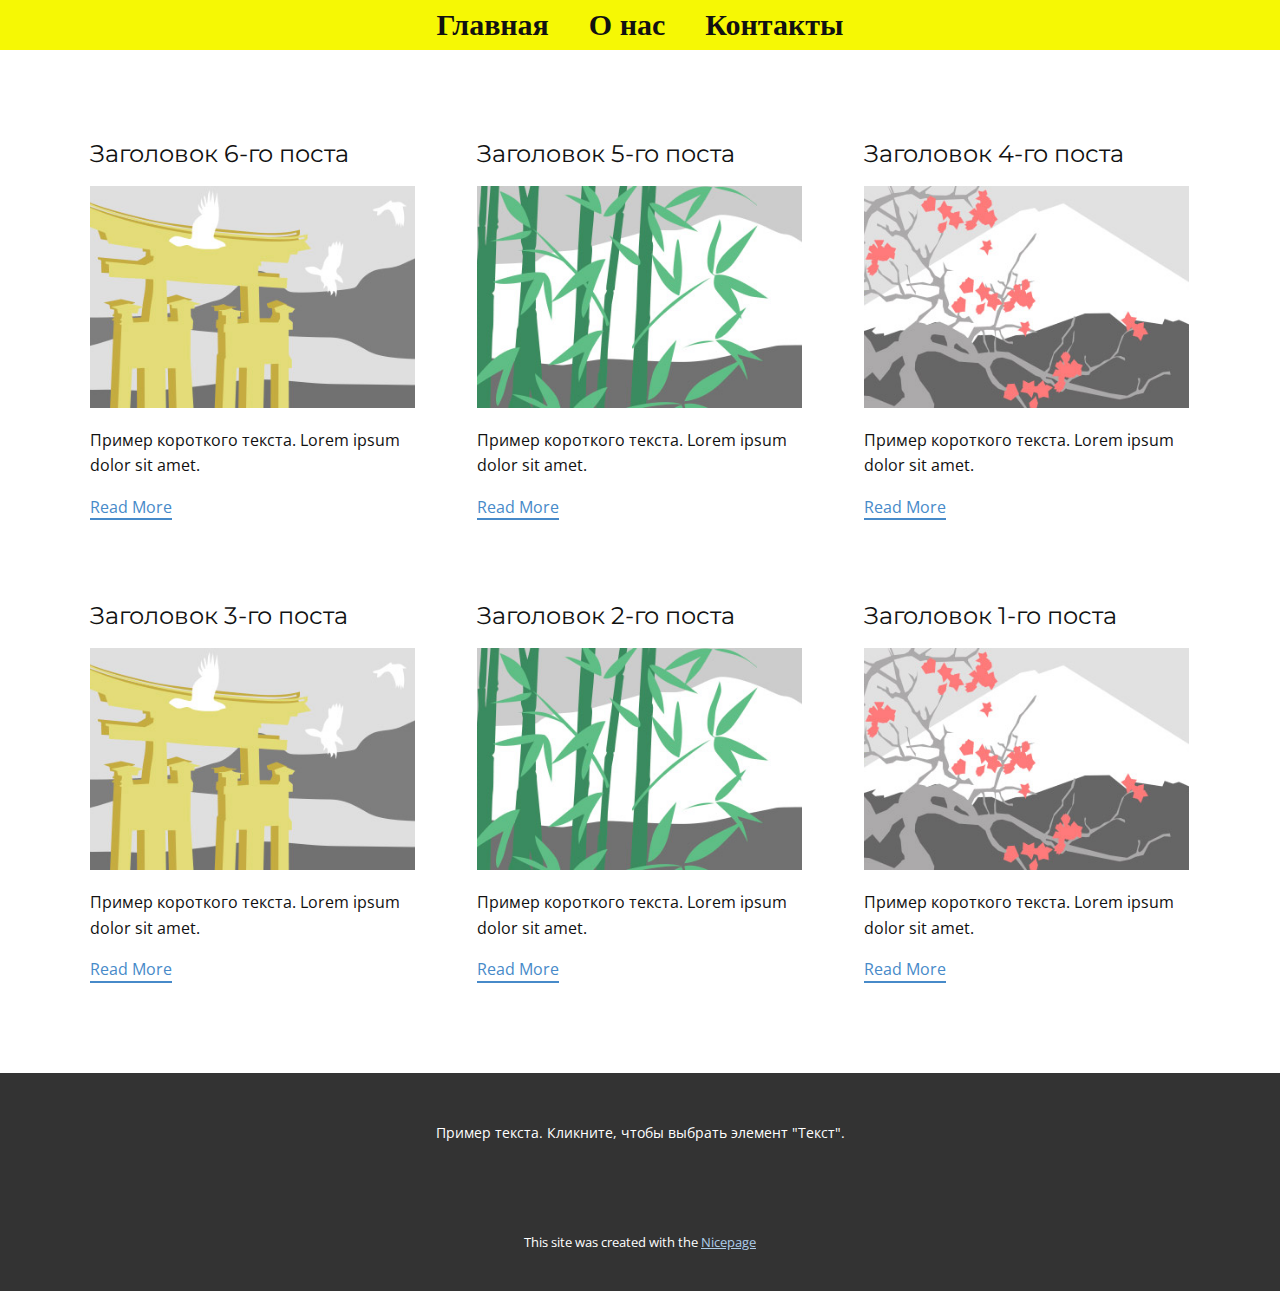
<file: blog/blog.html>
<!DOCTYPE html>
<html style="font-size: 16px;" lang="ru"><head>
    <meta name="viewport" content="width=device-width, initial-scale=1.0">
    <meta charset="utf-8">
    <meta name="keywords" content="">
    <meta name="description" content="">
    <title>Блог</title>
    <link rel="stylesheet" href="../nicepage.css" media="screen">
<link rel="stylesheet" href="../Blog-Template.css" media="screen">
    <script class="u-script" type="text/javascript" src="../jquery.js" defer=""></script>
    <script class="u-script" type="text/javascript" src="../nicepage.js" defer=""></script>
    <meta name="generator" content="Nicepage 7.2.3, nicepage.com">
    
    
    
    <link id="u-theme-google-font" rel="stylesheet" href="https://fonts.googleapis.com/css?family=Montserrat:100,100i,200,200i,300,300i,400,400i,500,500i,600,600i,700,700i,800,800i,900,900i|Open+Sans:300,300i,400,400i,500,500i,600,600i,700,700i,800,800i">
    <script type="application/ld+json">{
		"@context": "http://schema.org",
		"@type": "Organization",
		"name": ""
}</script>
    <meta name="theme-color" content="#478ac9">
  <meta data-intl-tel-input-cdn-path="intlTelInput/"></head>
  <body data-path-to-root="./" data-include-products="false" class="u-body u-xl-mode" data-lang="ru"><header class="u-clearfix u-custom-color-2 u-header u-header" id="sec-9c3a"><div class="u-clearfix u-sheet u-valign-middle u-sheet-1">
        <nav class="u-align-center u-menu u-menu-one-level u-offcanvas u-menu-1">
          <div class="menu-collapse u-custom-font u-font-georgia" style="font-size: 1.875rem; letter-spacing: 0px; font-weight: 700;">
            <a class="u-button-style u-custom-left-right-menu-spacing u-custom-padding-bottom u-custom-text-active-color u-custom-text-hover-color u-custom-top-bottom-menu-spacing u-hamburger-link u-nav-link u-text-active-palette-1-base u-text-hover-palette-2-base" href="#">
              <svg class="u-svg-link" viewBox="0 0 24 24"><use xlink:href="#menu-hamburger"></use></svg>
              <svg class="u-svg-content" version="1.1" id="menu-hamburger" viewBox="0 0 16 16" x="0px" y="0px" xmlns:xlink="http://www.w3.org/1999/xlink" xmlns="http://www.w3.org/2000/svg"><g><rect y="1" width="16" height="2"></rect><rect y="7" width="16" height="2"></rect><rect y="13" width="16" height="2"></rect>
</g></svg>
            </a>
          </div>
          <div class="u-nav-container">
            <ul class="u-custom-font u-font-georgia u-nav u-unstyled u-nav-1"><li class="u-nav-item"><a class="u-button-style u-nav-link u-text-active-custom-color-4 u-text-hover-custom-color-5" href="../" style="padding: 10px 20px;">Главная</a>
</li><li class="u-nav-item"><a class="u-button-style u-nav-link u-text-active-custom-color-4 u-text-hover-custom-color-5" href="../О-нас.html" style="padding: 10px 20px;">О нас</a>
</li><li class="u-nav-item"><a class="u-button-style u-nav-link u-text-active-custom-color-4 u-text-hover-custom-color-5" href="../Контакты.html" style="padding: 10px 20px;">Контакты</a>
</li></ul>
          </div>
          <div class="u-nav-container-collapse">
            <div class="u-black u-container-style u-inner-container-layout u-opacity u-opacity-95 u-sidenav">
              <div class="u-inner-container-layout u-sidenav-overflow">
                <div class="u-menu-close"></div>
                <ul class="u-align-center u-nav u-popupmenu-items u-unstyled u-nav-2"><li class="u-nav-item"><a class="u-button-style u-nav-link" href="../">Главная</a>
</li><li class="u-nav-item"><a class="u-button-style u-nav-link" href="../О-нас.html">О нас</a>
</li><li class="u-nav-item"><a class="u-button-style u-nav-link" href="../Контакты.html">Контакты</a>
</li></ul>
              </div>
            </div>
            <div class="u-black u-menu-overlay u-opacity u-opacity-70"></div>
          </div>
        </nav>
      </div></header>
    <section class="u-clearfix u-section-1" id="sec-db71">
      <div class="u-clearfix u-sheet u-valign-middle u-sheet-1"><!--blog--><!--blog_options_json--><!--{"type":"Recent","source":"","tags":"","count":""}--><!--/blog_options_json-->
        <div class="u-blog u-expanded-width u-repeater u-repeater-1"><!--blog_post-->
          <div class="u-blog-post u-container-style u-repeater-item u-white u-repeater-item-1">
            <div class="u-container-layout u-similar-container u-valign-top u-container-layout-1"><!--blog_post_header-->
              <h4 class="u-blog-control u-text u-text-1">
                <a class="u-post-header-link" href="../blog/пост-5.html">Заголовок 6-го поста</a>
              </h4><!--/blog_post_header--><!--blog_post_image-->
              <a class="u-post-header-link" href="../blog/пост-5.html"><img alt="" class="u-blog-control u-expanded-width u-image u-image-default u-image-1" src="../images/8ad73f3c.jpeg"></a><!--/blog_post_image--><!--blog_post_content-->
              <div class="u-blog-control u-post-content u-text u-text-2 fr-view">Пример короткого текста. Lorem ipsum dolor sit amet.</div><!--/blog_post_content--><!--blog_post_readmore-->
              <a href="../blog/пост-5.html" class="u-blog-control u-border-2 u-border-palette-1-base u-btn u-btn-rectangle u-button-style u-none u-btn-1"><!--blog_post_readmore_content--><!--options_json--><!--{"content":"Read More","defaultValue":"Читать дальше"}--><!--/options_json-->Read More<!--/blog_post_readmore_content--></a><!--/blog_post_readmore-->
            </div>
          </div><div class="u-blog-post u-container-style u-repeater-item u-video-cover u-white">
            <div class="u-container-layout u-similar-container u-valign-top u-container-layout-2"><!--blog_post_header-->
              <h4 class="u-blog-control u-text u-text-3">
                <a class="u-post-header-link" href="../blog/пост-4.html">Заголовок 5-го поста</a>
              </h4><!--/blog_post_header--><!--blog_post_image-->
              <a class="u-post-header-link" href="../blog/пост-4.html"><img alt="" class="u-blog-control u-expanded-width u-image u-image-default u-image-2" src="../images/68f64b9d.jpeg"></a><!--/blog_post_image--><!--blog_post_content-->
              <div class="u-blog-control u-post-content u-text u-text-4 fr-view">Пример короткого текста. Lorem ipsum dolor sit amet.</div><!--/blog_post_content--><!--blog_post_readmore-->
              <a href="../blog/пост-4.html" class="u-blog-control u-border-2 u-border-palette-1-base u-btn u-btn-rectangle u-button-style u-none u-btn-2"><!--blog_post_readmore_content--><!--options_json--><!--{"content":"Read More","defaultValue":"Читать дальше"}--><!--/options_json-->Read More<!--/blog_post_readmore_content--></a><!--/blog_post_readmore-->
            </div>
          </div><div class="u-blog-post u-container-style u-repeater-item u-video-cover u-white">
            <div class="u-container-layout u-similar-container u-valign-top u-container-layout-3"><!--blog_post_header-->
              <h4 class="u-blog-control u-text u-text-5">
                <a class="u-post-header-link" href="../blog/пост-3.html">Заголовок 4-го поста</a>
              </h4><!--/blog_post_header--><!--blog_post_image-->
              <a class="u-post-header-link" href="../blog/пост-3.html"><img alt="" class="u-blog-control u-expanded-width u-image u-image-default u-image-3" src="../images/0fd3416c.jpeg"></a><!--/blog_post_image--><!--blog_post_content-->
              <div class="u-blog-control u-post-content u-text u-text-6 fr-view">Пример короткого текста. Lorem ipsum dolor sit amet.</div><!--/blog_post_content--><!--blog_post_readmore-->
              <a href="../blog/пост-3.html" class="u-blog-control u-border-2 u-border-palette-1-base u-btn u-btn-rectangle u-button-style u-none u-btn-3"><!--blog_post_readmore_content--><!--options_json--><!--{"content":"Read More","defaultValue":"Читать дальше"}--><!--/options_json-->Read More<!--/blog_post_readmore_content--></a><!--/blog_post_readmore-->
            </div>
          </div><div class="u-blog-post u-container-style u-repeater-item u-white u-repeater-item-1">
            <div class="u-container-layout u-similar-container u-valign-top u-container-layout-1"><!--blog_post_header-->
              <h4 class="u-blog-control u-text u-text-1">
                <a class="u-post-header-link" href="../blog/пост-2.html">Заголовок 3-го поста</a>
              </h4><!--/blog_post_header--><!--blog_post_image-->
              <a class="u-post-header-link" href="../blog/пост-2.html"><img alt="" class="u-blog-control u-expanded-width u-image u-image-default u-image-1" src="../images/8ad73f3c.jpeg"></a><!--/blog_post_image--><!--blog_post_content-->
              <div class="u-blog-control u-post-content u-text u-text-2 fr-view">Пример короткого текста. Lorem ipsum dolor sit amet.</div><!--/blog_post_content--><!--blog_post_readmore-->
              <a href="../blog/пост-2.html" class="u-blog-control u-border-2 u-border-palette-1-base u-btn u-btn-rectangle u-button-style u-none u-btn-1"><!--blog_post_readmore_content--><!--options_json--><!--{"content":"Read More","defaultValue":"Читать дальше"}--><!--/options_json-->Read More<!--/blog_post_readmore_content--></a><!--/blog_post_readmore-->
            </div>
          </div><div class="u-blog-post u-container-style u-repeater-item u-video-cover u-white">
            <div class="u-container-layout u-similar-container u-valign-top u-container-layout-2"><!--blog_post_header-->
              <h4 class="u-blog-control u-text u-text-3">
                <a class="u-post-header-link" href="../blog/пост-1.html">Заголовок 2-го поста</a>
              </h4><!--/blog_post_header--><!--blog_post_image-->
              <a class="u-post-header-link" href="../blog/пост-1.html"><img alt="" class="u-blog-control u-expanded-width u-image u-image-default u-image-2" src="../images/68f64b9d.jpeg"></a><!--/blog_post_image--><!--blog_post_content-->
              <div class="u-blog-control u-post-content u-text u-text-4 fr-view">Пример короткого текста. Lorem ipsum dolor sit amet.</div><!--/blog_post_content--><!--blog_post_readmore-->
              <a href="../blog/пост-1.html" class="u-blog-control u-border-2 u-border-palette-1-base u-btn u-btn-rectangle u-button-style u-none u-btn-2"><!--blog_post_readmore_content--><!--options_json--><!--{"content":"Read More","defaultValue":"Читать дальше"}--><!--/options_json-->Read More<!--/blog_post_readmore_content--></a><!--/blog_post_readmore-->
            </div>
          </div><div class="u-blog-post u-container-style u-repeater-item u-video-cover u-white">
            <div class="u-container-layout u-similar-container u-valign-top u-container-layout-3"><!--blog_post_header-->
              <h4 class="u-blog-control u-text u-text-5">
                <a class="u-post-header-link" href="../blog/пост.html">Заголовок 1-го поста</a>
              </h4><!--/blog_post_header--><!--blog_post_image-->
              <a class="u-post-header-link" href="../blog/пост.html"><img alt="" class="u-blog-control u-expanded-width u-image u-image-default u-image-3" src="../images/0fd3416c.jpeg"></a><!--/blog_post_image--><!--blog_post_content-->
              <div class="u-blog-control u-post-content u-text u-text-6 fr-view">Пример короткого текста. Lorem ipsum dolor sit amet.</div><!--/blog_post_content--><!--blog_post_readmore-->
              <a href="../blog/пост.html" class="u-blog-control u-border-2 u-border-palette-1-base u-btn u-btn-rectangle u-button-style u-none u-btn-3"><!--blog_post_readmore_content--><!--options_json--><!--{"content":"Read More","defaultValue":"Читать дальше"}--><!--/options_json-->Read More<!--/blog_post_readmore_content--></a><!--/blog_post_readmore-->
            </div>
          </div><!--/blog_post--><!--blog_post-->
          <!--/blog_post--><!--blog_post-->
          <!--/blog_post-->
        </div><!--/blog-->
      </div>
    </section>
    
    
    
    <footer class="u-align-center u-clearfix u-container-align-center u-footer u-grey-80 u-footer" id="sec-aacc"><div class="u-clearfix u-sheet u-sheet-1">
        <p class="u-small-text u-text u-text-variant u-text-1">Пример текста. Кликните, чтобы выбрать элемент "Текст".</p>
      </div></footer>
    <section class="u-backlink u-clearfix u-grey-80">
      <p class="u-text">
        <span>This site was created with the </span>
        <a class="u-link" href="https://nicepage.com/" target="_blank" rel="nofollow">
          <span>Nicepage</span>
        </a>
      </p>
    </section>
  
</body></html>
</file>
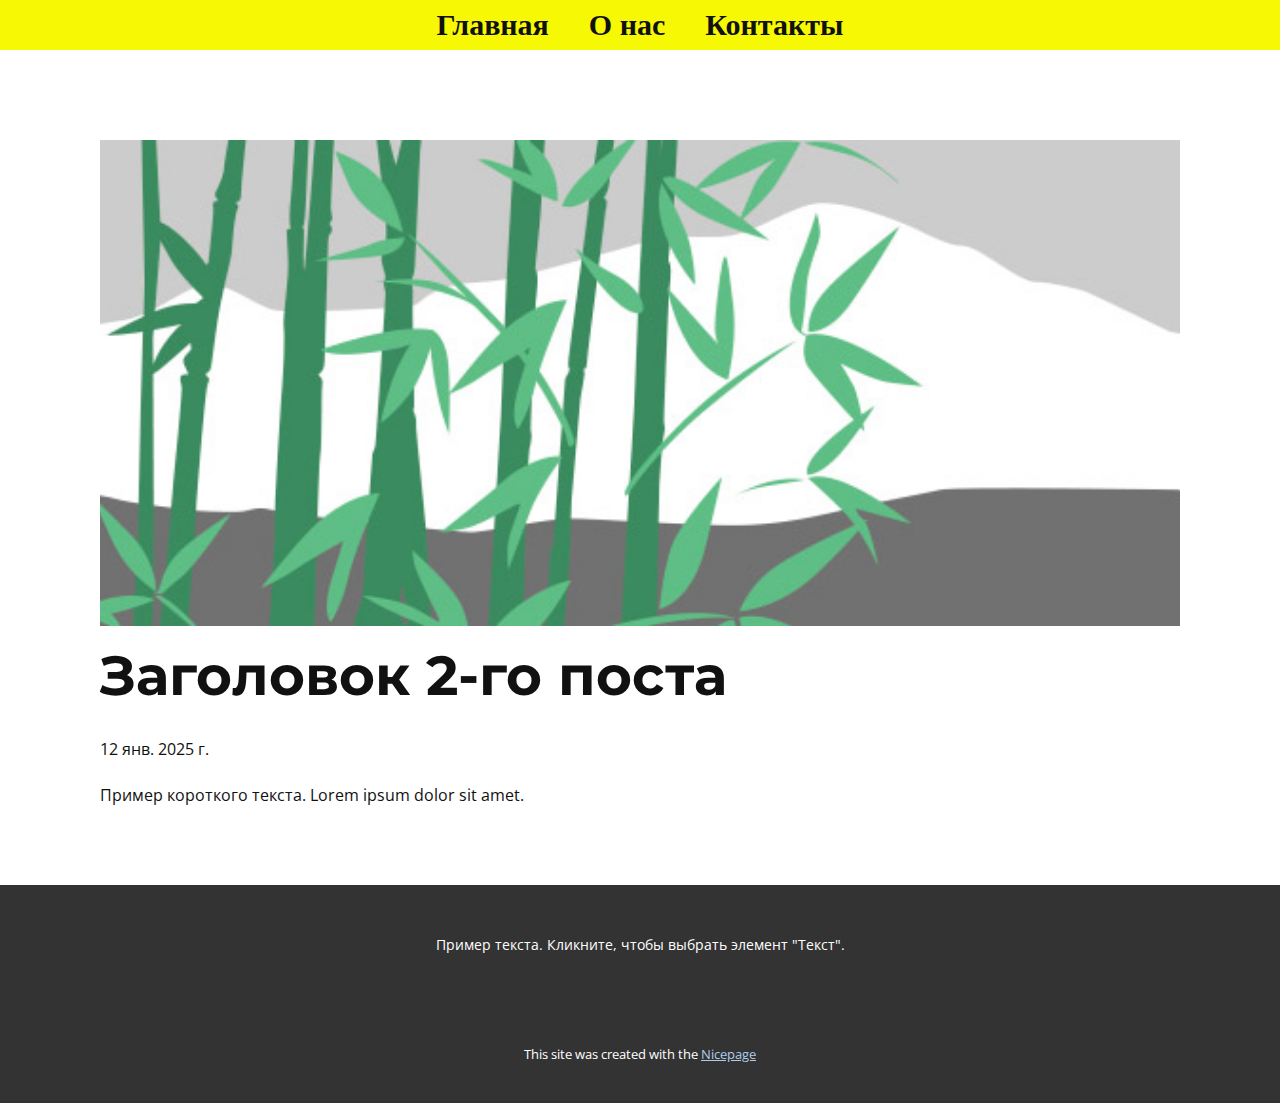
<file: blog/пост-1.html>
<!DOCTYPE html>
<html style="font-size: 16px;" lang="ru"><head>
    <meta name="viewport" content="width=device-width, initial-scale=1.0">
    <meta charset="utf-8">
    <meta name="keywords" content="Заголовок 1-го поста">
    <meta name="description" content="">
    <title>Заголовок 2-го поста</title>
    <link rel="stylesheet" href="../nicepage.css" media="screen">
<link rel="stylesheet" href="../Post-Template.css" media="screen">
    <script class="u-script" type="text/javascript" src="../jquery.js" defer=""></script>
    <script class="u-script" type="text/javascript" src="../nicepage.js" defer=""></script>
    <meta name="generator" content="Nicepage 7.2.3, nicepage.com">
    
    
    
    <link id="u-theme-google-font" rel="stylesheet" href="https://fonts.googleapis.com/css?family=Montserrat:100,100i,200,200i,300,300i,400,400i,500,500i,600,600i,700,700i,800,800i,900,900i|Open+Sans:300,300i,400,400i,500,500i,600,600i,700,700i,800,800i">
    <script type="application/ld+json">{
		"@context": "http://schema.org",
		"@type": "Organization",
		"name": ""
}</script>
    <meta name="theme-color" content="#478ac9">
  <meta data-intl-tel-input-cdn-path="intlTelInput/"></head>
  <body data-path-to-root="./" data-include-products="false" class="u-body u-xl-mode" data-lang="ru"><header class="u-clearfix u-custom-color-2 u-header u-header" id="sec-9c3a"><div class="u-clearfix u-sheet u-valign-middle u-sheet-1">
        <nav class="u-align-center u-menu u-menu-one-level u-offcanvas u-menu-1">
          <div class="menu-collapse u-custom-font u-font-georgia" style="font-size: 1.875rem; letter-spacing: 0px; font-weight: 700;">
            <a class="u-button-style u-custom-left-right-menu-spacing u-custom-padding-bottom u-custom-text-active-color u-custom-text-hover-color u-custom-top-bottom-menu-spacing u-hamburger-link u-nav-link u-text-active-palette-1-base u-text-hover-palette-2-base" href="#">
              <svg class="u-svg-link" viewBox="0 0 24 24"><use xlink:href="#menu-hamburger"></use></svg>
              <svg class="u-svg-content" version="1.1" id="menu-hamburger" viewBox="0 0 16 16" x="0px" y="0px" xmlns:xlink="http://www.w3.org/1999/xlink" xmlns="http://www.w3.org/2000/svg"><g><rect y="1" width="16" height="2"></rect><rect y="7" width="16" height="2"></rect><rect y="13" width="16" height="2"></rect>
</g></svg>
            </a>
          </div>
          <div class="u-nav-container">
            <ul class="u-custom-font u-font-georgia u-nav u-unstyled u-nav-1"><li class="u-nav-item"><a class="u-button-style u-nav-link u-text-active-custom-color-4 u-text-hover-custom-color-5" href="../" style="padding: 10px 20px;">Главная</a>
</li><li class="u-nav-item"><a class="u-button-style u-nav-link u-text-active-custom-color-4 u-text-hover-custom-color-5" href="../О-нас.html" style="padding: 10px 20px;">О нас</a>
</li><li class="u-nav-item"><a class="u-button-style u-nav-link u-text-active-custom-color-4 u-text-hover-custom-color-5" href="../Контакты.html" style="padding: 10px 20px;">Контакты</a>
</li></ul>
          </div>
          <div class="u-nav-container-collapse">
            <div class="u-black u-container-style u-inner-container-layout u-opacity u-opacity-95 u-sidenav">
              <div class="u-inner-container-layout u-sidenav-overflow">
                <div class="u-menu-close"></div>
                <ul class="u-align-center u-nav u-popupmenu-items u-unstyled u-nav-2"><li class="u-nav-item"><a class="u-button-style u-nav-link" href="../">Главная</a>
</li><li class="u-nav-item"><a class="u-button-style u-nav-link" href="../О-нас.html">О нас</a>
</li><li class="u-nav-item"><a class="u-button-style u-nav-link" href="../Контакты.html">Контакты</a>
</li></ul>
              </div>
            </div>
            <div class="u-black u-menu-overlay u-opacity u-opacity-70"></div>
          </div>
        </nav>
      </div></header>
    <section class="u-align-center u-clearfix u-section-1" id="sec-c1ef">
      <div class="u-clearfix u-sheet u-valign-middle-md u-valign-middle-sm u-valign-middle-xs u-sheet-1"><!--post_details--><!--post_details_options_json--><!--{"source":""}--><!--/post_details_options_json--><!--blog_post-->
        <div class="u-container-style u-expanded-width u-post-details u-post-details-1">
          <div class="u-container-layout u-valign-middle u-container-layout-1"><!--blog_post_image-->
            <img alt="" class="u-blog-control u-expanded-width u-image u-image-default u-image-1" src="../images/68f64b9d.jpeg"><!--/blog_post_image--><!--blog_post_header-->
            <h2 class="u-blog-control u-text u-text-1">Заголовок 2-го поста</h2><!--/blog_post_header--><!--blog_post_metadata-->
            <div class="u-blog-control u-metadata u-metadata-1"><!--blog_post_metadata_date-->
              <span class="u-meta-date u-meta-icon">12 янв. 2025 г.</span><!--/blog_post_metadata_date--><!--blog_post_metadata_category-->
              <!--/blog_post_metadata_category--><!--blog_post_metadata_comments-->
              <!--/blog_post_metadata_comments-->
            </div><!--/blog_post_metadata--><!--blog_post_content-->
            <div class="u-align-justify u-blog-control u-post-content u-text u-text-2 fr-view">
  <p>Пример короткого текста. Lorem ipsum dolor sit amet.</p>
  </div><!--/blog_post_content-->
          </div>
        </div><!--/blog_post--><!--/post_details-->
      </div>
    </section>
    
    
    
    <footer class="u-align-center u-clearfix u-container-align-center u-footer u-grey-80 u-footer" id="sec-aacc"><div class="u-clearfix u-sheet u-sheet-1">
        <p class="u-small-text u-text u-text-variant u-text-1">Пример текста. Кликните, чтобы выбрать элемент "Текст".</p>
      </div></footer>
    <section class="u-backlink u-clearfix u-grey-80">
      <p class="u-text">
        <span>This site was created with the </span>
        <a class="u-link" href="https://nicepage.com/" target="_blank" rel="nofollow">
          <span>Nicepage</span>
        </a>
      </p>
    </section>
  
</body></html>
</file>
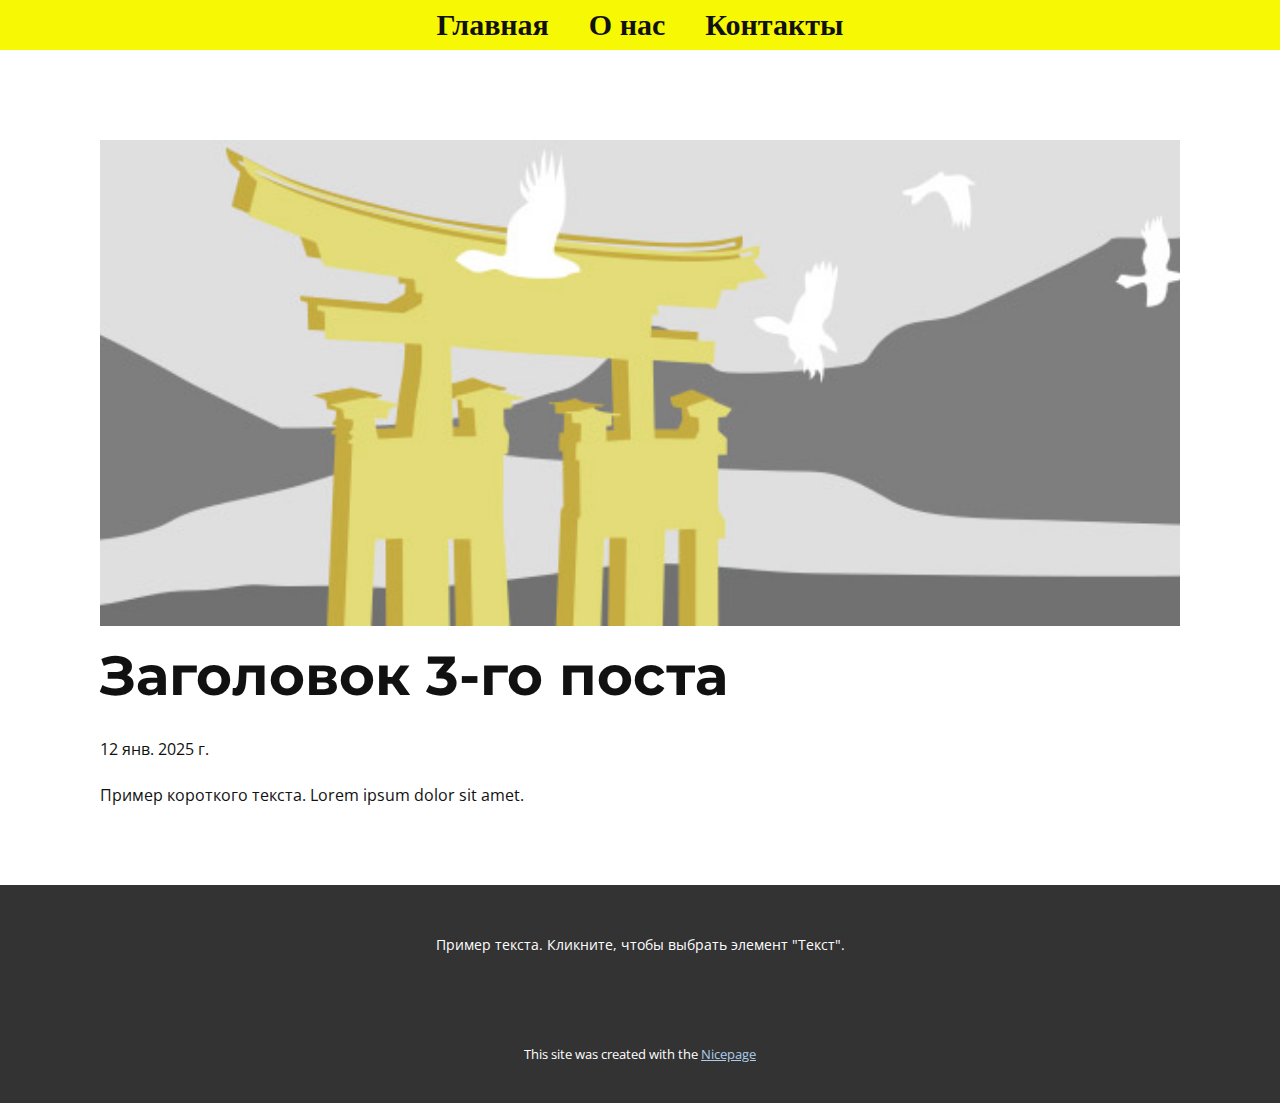
<file: blog/пост-2.html>
<!DOCTYPE html>
<html style="font-size: 16px;" lang="ru"><head>
    <meta name="viewport" content="width=device-width, initial-scale=1.0">
    <meta charset="utf-8">
    <meta name="keywords" content="Заголовок 1-го поста">
    <meta name="description" content="">
    <title>Заголовок 3-го поста</title>
    <link rel="stylesheet" href="../nicepage.css" media="screen">
<link rel="stylesheet" href="../Post-Template.css" media="screen">
    <script class="u-script" type="text/javascript" src="../jquery.js" defer=""></script>
    <script class="u-script" type="text/javascript" src="../nicepage.js" defer=""></script>
    <meta name="generator" content="Nicepage 7.2.3, nicepage.com">
    
    
    
    <link id="u-theme-google-font" rel="stylesheet" href="https://fonts.googleapis.com/css?family=Montserrat:100,100i,200,200i,300,300i,400,400i,500,500i,600,600i,700,700i,800,800i,900,900i|Open+Sans:300,300i,400,400i,500,500i,600,600i,700,700i,800,800i">
    <script type="application/ld+json">{
		"@context": "http://schema.org",
		"@type": "Organization",
		"name": ""
}</script>
    <meta name="theme-color" content="#478ac9">
  <meta data-intl-tel-input-cdn-path="intlTelInput/"></head>
  <body data-path-to-root="./" data-include-products="false" class="u-body u-xl-mode" data-lang="ru"><header class="u-clearfix u-custom-color-2 u-header u-header" id="sec-9c3a"><div class="u-clearfix u-sheet u-valign-middle u-sheet-1">
        <nav class="u-align-center u-menu u-menu-one-level u-offcanvas u-menu-1">
          <div class="menu-collapse u-custom-font u-font-georgia" style="font-size: 1.875rem; letter-spacing: 0px; font-weight: 700;">
            <a class="u-button-style u-custom-left-right-menu-spacing u-custom-padding-bottom u-custom-text-active-color u-custom-text-hover-color u-custom-top-bottom-menu-spacing u-hamburger-link u-nav-link u-text-active-palette-1-base u-text-hover-palette-2-base" href="#">
              <svg class="u-svg-link" viewBox="0 0 24 24"><use xlink:href="#menu-hamburger"></use></svg>
              <svg class="u-svg-content" version="1.1" id="menu-hamburger" viewBox="0 0 16 16" x="0px" y="0px" xmlns:xlink="http://www.w3.org/1999/xlink" xmlns="http://www.w3.org/2000/svg"><g><rect y="1" width="16" height="2"></rect><rect y="7" width="16" height="2"></rect><rect y="13" width="16" height="2"></rect>
</g></svg>
            </a>
          </div>
          <div class="u-nav-container">
            <ul class="u-custom-font u-font-georgia u-nav u-unstyled u-nav-1"><li class="u-nav-item"><a class="u-button-style u-nav-link u-text-active-custom-color-4 u-text-hover-custom-color-5" href="../" style="padding: 10px 20px;">Главная</a>
</li><li class="u-nav-item"><a class="u-button-style u-nav-link u-text-active-custom-color-4 u-text-hover-custom-color-5" href="../О-нас.html" style="padding: 10px 20px;">О нас</a>
</li><li class="u-nav-item"><a class="u-button-style u-nav-link u-text-active-custom-color-4 u-text-hover-custom-color-5" href="../Контакты.html" style="padding: 10px 20px;">Контакты</a>
</li></ul>
          </div>
          <div class="u-nav-container-collapse">
            <div class="u-black u-container-style u-inner-container-layout u-opacity u-opacity-95 u-sidenav">
              <div class="u-inner-container-layout u-sidenav-overflow">
                <div class="u-menu-close"></div>
                <ul class="u-align-center u-nav u-popupmenu-items u-unstyled u-nav-2"><li class="u-nav-item"><a class="u-button-style u-nav-link" href="../">Главная</a>
</li><li class="u-nav-item"><a class="u-button-style u-nav-link" href="../О-нас.html">О нас</a>
</li><li class="u-nav-item"><a class="u-button-style u-nav-link" href="../Контакты.html">Контакты</a>
</li></ul>
              </div>
            </div>
            <div class="u-black u-menu-overlay u-opacity u-opacity-70"></div>
          </div>
        </nav>
      </div></header>
    <section class="u-align-center u-clearfix u-section-1" id="sec-c1ef">
      <div class="u-clearfix u-sheet u-valign-middle-md u-valign-middle-sm u-valign-middle-xs u-sheet-1"><!--post_details--><!--post_details_options_json--><!--{"source":""}--><!--/post_details_options_json--><!--blog_post-->
        <div class="u-container-style u-expanded-width u-post-details u-post-details-1">
          <div class="u-container-layout u-valign-middle u-container-layout-1"><!--blog_post_image-->
            <img alt="" class="u-blog-control u-expanded-width u-image u-image-default u-image-1" src="../images/8ad73f3c.jpeg"><!--/blog_post_image--><!--blog_post_header-->
            <h2 class="u-blog-control u-text u-text-1">Заголовок 3-го поста</h2><!--/blog_post_header--><!--blog_post_metadata-->
            <div class="u-blog-control u-metadata u-metadata-1"><!--blog_post_metadata_date-->
              <span class="u-meta-date u-meta-icon">12 янв. 2025 г.</span><!--/blog_post_metadata_date--><!--blog_post_metadata_category-->
              <!--/blog_post_metadata_category--><!--blog_post_metadata_comments-->
              <!--/blog_post_metadata_comments-->
            </div><!--/blog_post_metadata--><!--blog_post_content-->
            <div class="u-align-justify u-blog-control u-post-content u-text u-text-2 fr-view">
  <p>Пример короткого текста. Lorem ipsum dolor sit amet.</p>
  </div><!--/blog_post_content-->
          </div>
        </div><!--/blog_post--><!--/post_details-->
      </div>
    </section>
    
    
    
    <footer class="u-align-center u-clearfix u-container-align-center u-footer u-grey-80 u-footer" id="sec-aacc"><div class="u-clearfix u-sheet u-sheet-1">
        <p class="u-small-text u-text u-text-variant u-text-1">Пример текста. Кликните, чтобы выбрать элемент "Текст".</p>
      </div></footer>
    <section class="u-backlink u-clearfix u-grey-80">
      <p class="u-text">
        <span>This site was created with the </span>
        <a class="u-link" href="https://nicepage.com/" target="_blank" rel="nofollow">
          <span>Nicepage</span>
        </a>
      </p>
    </section>
  
</body></html>
</file>
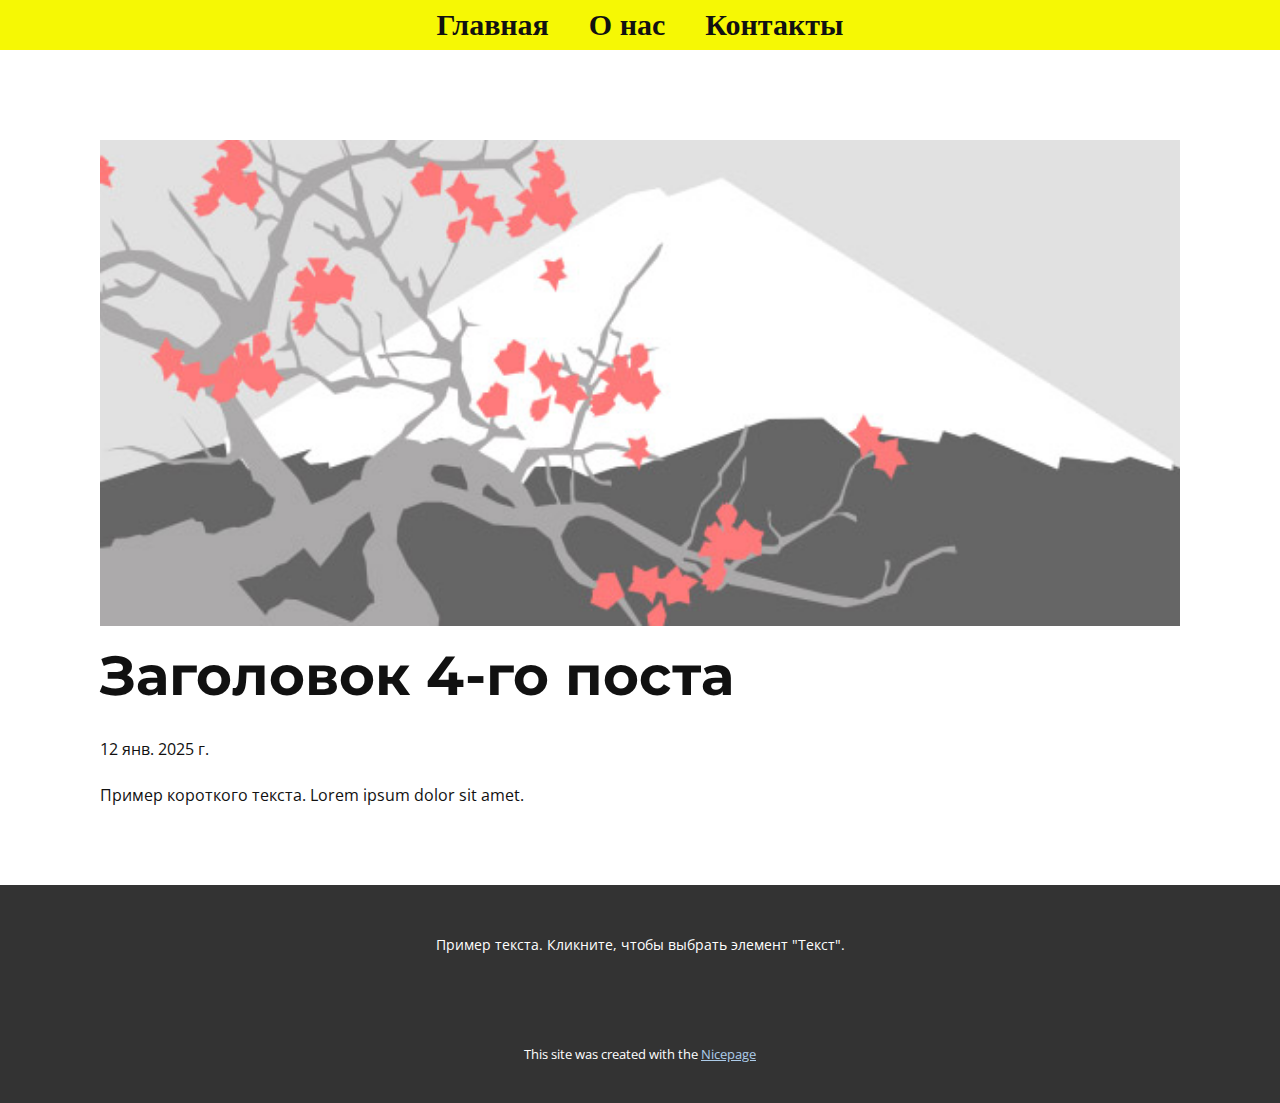
<file: blog/пост-3.html>
<!DOCTYPE html>
<html style="font-size: 16px;" lang="ru"><head>
    <meta name="viewport" content="width=device-width, initial-scale=1.0">
    <meta charset="utf-8">
    <meta name="keywords" content="Заголовок 1-го поста">
    <meta name="description" content="">
    <title>Заголовок 4-го поста</title>
    <link rel="stylesheet" href="../nicepage.css" media="screen">
<link rel="stylesheet" href="../Post-Template.css" media="screen">
    <script class="u-script" type="text/javascript" src="../jquery.js" defer=""></script>
    <script class="u-script" type="text/javascript" src="../nicepage.js" defer=""></script>
    <meta name="generator" content="Nicepage 7.2.3, nicepage.com">
    
    
    
    <link id="u-theme-google-font" rel="stylesheet" href="https://fonts.googleapis.com/css?family=Montserrat:100,100i,200,200i,300,300i,400,400i,500,500i,600,600i,700,700i,800,800i,900,900i|Open+Sans:300,300i,400,400i,500,500i,600,600i,700,700i,800,800i">
    <script type="application/ld+json">{
		"@context": "http://schema.org",
		"@type": "Organization",
		"name": ""
}</script>
    <meta name="theme-color" content="#478ac9">
  <meta data-intl-tel-input-cdn-path="intlTelInput/"></head>
  <body data-path-to-root="./" data-include-products="false" class="u-body u-xl-mode" data-lang="ru"><header class="u-clearfix u-custom-color-2 u-header u-header" id="sec-9c3a"><div class="u-clearfix u-sheet u-valign-middle u-sheet-1">
        <nav class="u-align-center u-menu u-menu-one-level u-offcanvas u-menu-1">
          <div class="menu-collapse u-custom-font u-font-georgia" style="font-size: 1.875rem; letter-spacing: 0px; font-weight: 700;">
            <a class="u-button-style u-custom-left-right-menu-spacing u-custom-padding-bottom u-custom-text-active-color u-custom-text-hover-color u-custom-top-bottom-menu-spacing u-hamburger-link u-nav-link u-text-active-palette-1-base u-text-hover-palette-2-base" href="#">
              <svg class="u-svg-link" viewBox="0 0 24 24"><use xlink:href="#menu-hamburger"></use></svg>
              <svg class="u-svg-content" version="1.1" id="menu-hamburger" viewBox="0 0 16 16" x="0px" y="0px" xmlns:xlink="http://www.w3.org/1999/xlink" xmlns="http://www.w3.org/2000/svg"><g><rect y="1" width="16" height="2"></rect><rect y="7" width="16" height="2"></rect><rect y="13" width="16" height="2"></rect>
</g></svg>
            </a>
          </div>
          <div class="u-nav-container">
            <ul class="u-custom-font u-font-georgia u-nav u-unstyled u-nav-1"><li class="u-nav-item"><a class="u-button-style u-nav-link u-text-active-custom-color-4 u-text-hover-custom-color-5" href="../" style="padding: 10px 20px;">Главная</a>
</li><li class="u-nav-item"><a class="u-button-style u-nav-link u-text-active-custom-color-4 u-text-hover-custom-color-5" href="../О-нас.html" style="padding: 10px 20px;">О нас</a>
</li><li class="u-nav-item"><a class="u-button-style u-nav-link u-text-active-custom-color-4 u-text-hover-custom-color-5" href="../Контакты.html" style="padding: 10px 20px;">Контакты</a>
</li></ul>
          </div>
          <div class="u-nav-container-collapse">
            <div class="u-black u-container-style u-inner-container-layout u-opacity u-opacity-95 u-sidenav">
              <div class="u-inner-container-layout u-sidenav-overflow">
                <div class="u-menu-close"></div>
                <ul class="u-align-center u-nav u-popupmenu-items u-unstyled u-nav-2"><li class="u-nav-item"><a class="u-button-style u-nav-link" href="../">Главная</a>
</li><li class="u-nav-item"><a class="u-button-style u-nav-link" href="../О-нас.html">О нас</a>
</li><li class="u-nav-item"><a class="u-button-style u-nav-link" href="../Контакты.html">Контакты</a>
</li></ul>
              </div>
            </div>
            <div class="u-black u-menu-overlay u-opacity u-opacity-70"></div>
          </div>
        </nav>
      </div></header>
    <section class="u-align-center u-clearfix u-section-1" id="sec-c1ef">
      <div class="u-clearfix u-sheet u-valign-middle-md u-valign-middle-sm u-valign-middle-xs u-sheet-1"><!--post_details--><!--post_details_options_json--><!--{"source":""}--><!--/post_details_options_json--><!--blog_post-->
        <div class="u-container-style u-expanded-width u-post-details u-post-details-1">
          <div class="u-container-layout u-valign-middle u-container-layout-1"><!--blog_post_image-->
            <img alt="" class="u-blog-control u-expanded-width u-image u-image-default u-image-1" src="../images/0fd3416c.jpeg"><!--/blog_post_image--><!--blog_post_header-->
            <h2 class="u-blog-control u-text u-text-1">Заголовок 4-го поста</h2><!--/blog_post_header--><!--blog_post_metadata-->
            <div class="u-blog-control u-metadata u-metadata-1"><!--blog_post_metadata_date-->
              <span class="u-meta-date u-meta-icon">12 янв. 2025 г.</span><!--/blog_post_metadata_date--><!--blog_post_metadata_category-->
              <!--/blog_post_metadata_category--><!--blog_post_metadata_comments-->
              <!--/blog_post_metadata_comments-->
            </div><!--/blog_post_metadata--><!--blog_post_content-->
            <div class="u-align-justify u-blog-control u-post-content u-text u-text-2 fr-view">
  <p>Пример короткого текста. Lorem ipsum dolor sit amet.</p>
  </div><!--/blog_post_content-->
          </div>
        </div><!--/blog_post--><!--/post_details-->
      </div>
    </section>
    
    
    
    <footer class="u-align-center u-clearfix u-container-align-center u-footer u-grey-80 u-footer" id="sec-aacc"><div class="u-clearfix u-sheet u-sheet-1">
        <p class="u-small-text u-text u-text-variant u-text-1">Пример текста. Кликните, чтобы выбрать элемент "Текст".</p>
      </div></footer>
    <section class="u-backlink u-clearfix u-grey-80">
      <p class="u-text">
        <span>This site was created with the </span>
        <a class="u-link" href="https://nicepage.com/" target="_blank" rel="nofollow">
          <span>Nicepage</span>
        </a>
      </p>
    </section>
  
</body></html>
</file>
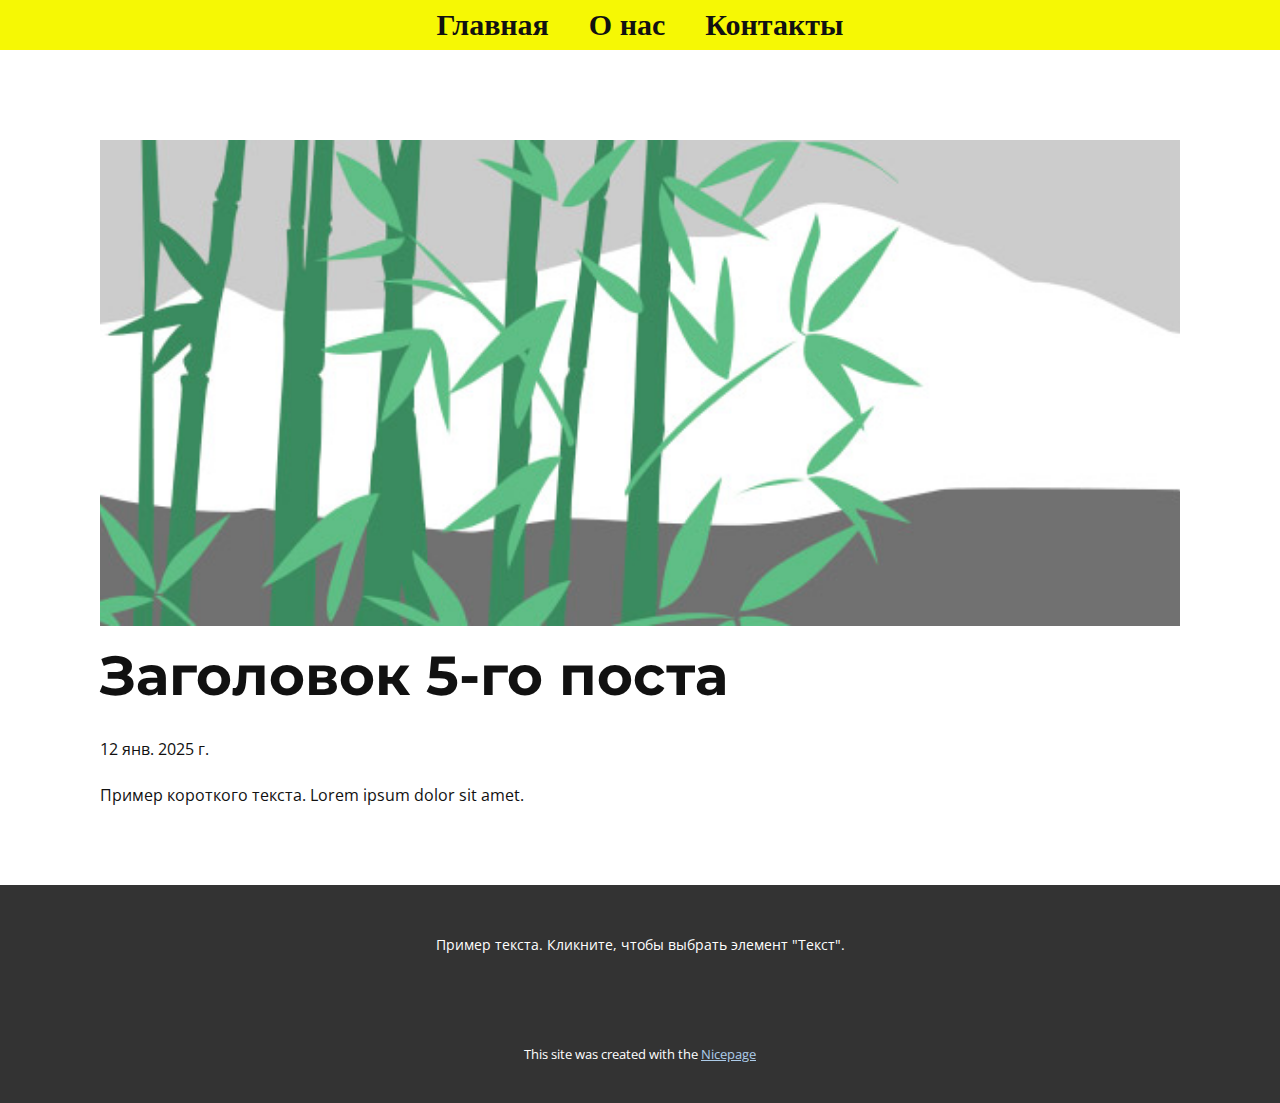
<file: blog/пост-4.html>
<!DOCTYPE html>
<html style="font-size: 16px;" lang="ru"><head>
    <meta name="viewport" content="width=device-width, initial-scale=1.0">
    <meta charset="utf-8">
    <meta name="keywords" content="Заголовок 1-го поста">
    <meta name="description" content="">
    <title>Заголовок 5-го поста</title>
    <link rel="stylesheet" href="../nicepage.css" media="screen">
<link rel="stylesheet" href="../Post-Template.css" media="screen">
    <script class="u-script" type="text/javascript" src="../jquery.js" defer=""></script>
    <script class="u-script" type="text/javascript" src="../nicepage.js" defer=""></script>
    <meta name="generator" content="Nicepage 7.2.3, nicepage.com">
    
    
    
    <link id="u-theme-google-font" rel="stylesheet" href="https://fonts.googleapis.com/css?family=Montserrat:100,100i,200,200i,300,300i,400,400i,500,500i,600,600i,700,700i,800,800i,900,900i|Open+Sans:300,300i,400,400i,500,500i,600,600i,700,700i,800,800i">
    <script type="application/ld+json">{
		"@context": "http://schema.org",
		"@type": "Organization",
		"name": ""
}</script>
    <meta name="theme-color" content="#478ac9">
  <meta data-intl-tel-input-cdn-path="intlTelInput/"></head>
  <body data-path-to-root="./" data-include-products="false" class="u-body u-xl-mode" data-lang="ru"><header class="u-clearfix u-custom-color-2 u-header u-header" id="sec-9c3a"><div class="u-clearfix u-sheet u-valign-middle u-sheet-1">
        <nav class="u-align-center u-menu u-menu-one-level u-offcanvas u-menu-1">
          <div class="menu-collapse u-custom-font u-font-georgia" style="font-size: 1.875rem; letter-spacing: 0px; font-weight: 700;">
            <a class="u-button-style u-custom-left-right-menu-spacing u-custom-padding-bottom u-custom-text-active-color u-custom-text-hover-color u-custom-top-bottom-menu-spacing u-hamburger-link u-nav-link u-text-active-palette-1-base u-text-hover-palette-2-base" href="#">
              <svg class="u-svg-link" viewBox="0 0 24 24"><use xlink:href="#menu-hamburger"></use></svg>
              <svg class="u-svg-content" version="1.1" id="menu-hamburger" viewBox="0 0 16 16" x="0px" y="0px" xmlns:xlink="http://www.w3.org/1999/xlink" xmlns="http://www.w3.org/2000/svg"><g><rect y="1" width="16" height="2"></rect><rect y="7" width="16" height="2"></rect><rect y="13" width="16" height="2"></rect>
</g></svg>
            </a>
          </div>
          <div class="u-nav-container">
            <ul class="u-custom-font u-font-georgia u-nav u-unstyled u-nav-1"><li class="u-nav-item"><a class="u-button-style u-nav-link u-text-active-custom-color-4 u-text-hover-custom-color-5" href="../" style="padding: 10px 20px;">Главная</a>
</li><li class="u-nav-item"><a class="u-button-style u-nav-link u-text-active-custom-color-4 u-text-hover-custom-color-5" href="../О-нас.html" style="padding: 10px 20px;">О нас</a>
</li><li class="u-nav-item"><a class="u-button-style u-nav-link u-text-active-custom-color-4 u-text-hover-custom-color-5" href="../Контакты.html" style="padding: 10px 20px;">Контакты</a>
</li></ul>
          </div>
          <div class="u-nav-container-collapse">
            <div class="u-black u-container-style u-inner-container-layout u-opacity u-opacity-95 u-sidenav">
              <div class="u-inner-container-layout u-sidenav-overflow">
                <div class="u-menu-close"></div>
                <ul class="u-align-center u-nav u-popupmenu-items u-unstyled u-nav-2"><li class="u-nav-item"><a class="u-button-style u-nav-link" href="../">Главная</a>
</li><li class="u-nav-item"><a class="u-button-style u-nav-link" href="../О-нас.html">О нас</a>
</li><li class="u-nav-item"><a class="u-button-style u-nav-link" href="../Контакты.html">Контакты</a>
</li></ul>
              </div>
            </div>
            <div class="u-black u-menu-overlay u-opacity u-opacity-70"></div>
          </div>
        </nav>
      </div></header>
    <section class="u-align-center u-clearfix u-section-1" id="sec-c1ef">
      <div class="u-clearfix u-sheet u-valign-middle-md u-valign-middle-sm u-valign-middle-xs u-sheet-1"><!--post_details--><!--post_details_options_json--><!--{"source":""}--><!--/post_details_options_json--><!--blog_post-->
        <div class="u-container-style u-expanded-width u-post-details u-post-details-1">
          <div class="u-container-layout u-valign-middle u-container-layout-1"><!--blog_post_image-->
            <img alt="" class="u-blog-control u-expanded-width u-image u-image-default u-image-1" src="../images/68f64b9d.jpeg"><!--/blog_post_image--><!--blog_post_header-->
            <h2 class="u-blog-control u-text u-text-1">Заголовок 5-го поста</h2><!--/blog_post_header--><!--blog_post_metadata-->
            <div class="u-blog-control u-metadata u-metadata-1"><!--blog_post_metadata_date-->
              <span class="u-meta-date u-meta-icon">12 янв. 2025 г.</span><!--/blog_post_metadata_date--><!--blog_post_metadata_category-->
              <!--/blog_post_metadata_category--><!--blog_post_metadata_comments-->
              <!--/blog_post_metadata_comments-->
            </div><!--/blog_post_metadata--><!--blog_post_content-->
            <div class="u-align-justify u-blog-control u-post-content u-text u-text-2 fr-view">
  <p>Пример короткого текста. Lorem ipsum dolor sit amet.</p>
  </div><!--/blog_post_content-->
          </div>
        </div><!--/blog_post--><!--/post_details-->
      </div>
    </section>
    
    
    
    <footer class="u-align-center u-clearfix u-container-align-center u-footer u-grey-80 u-footer" id="sec-aacc"><div class="u-clearfix u-sheet u-sheet-1">
        <p class="u-small-text u-text u-text-variant u-text-1">Пример текста. Кликните, чтобы выбрать элемент "Текст".</p>
      </div></footer>
    <section class="u-backlink u-clearfix u-grey-80">
      <p class="u-text">
        <span>This site was created with the </span>
        <a class="u-link" href="https://nicepage.com/" target="_blank" rel="nofollow">
          <span>Nicepage</span>
        </a>
      </p>
    </section>
  
</body></html>
</file>
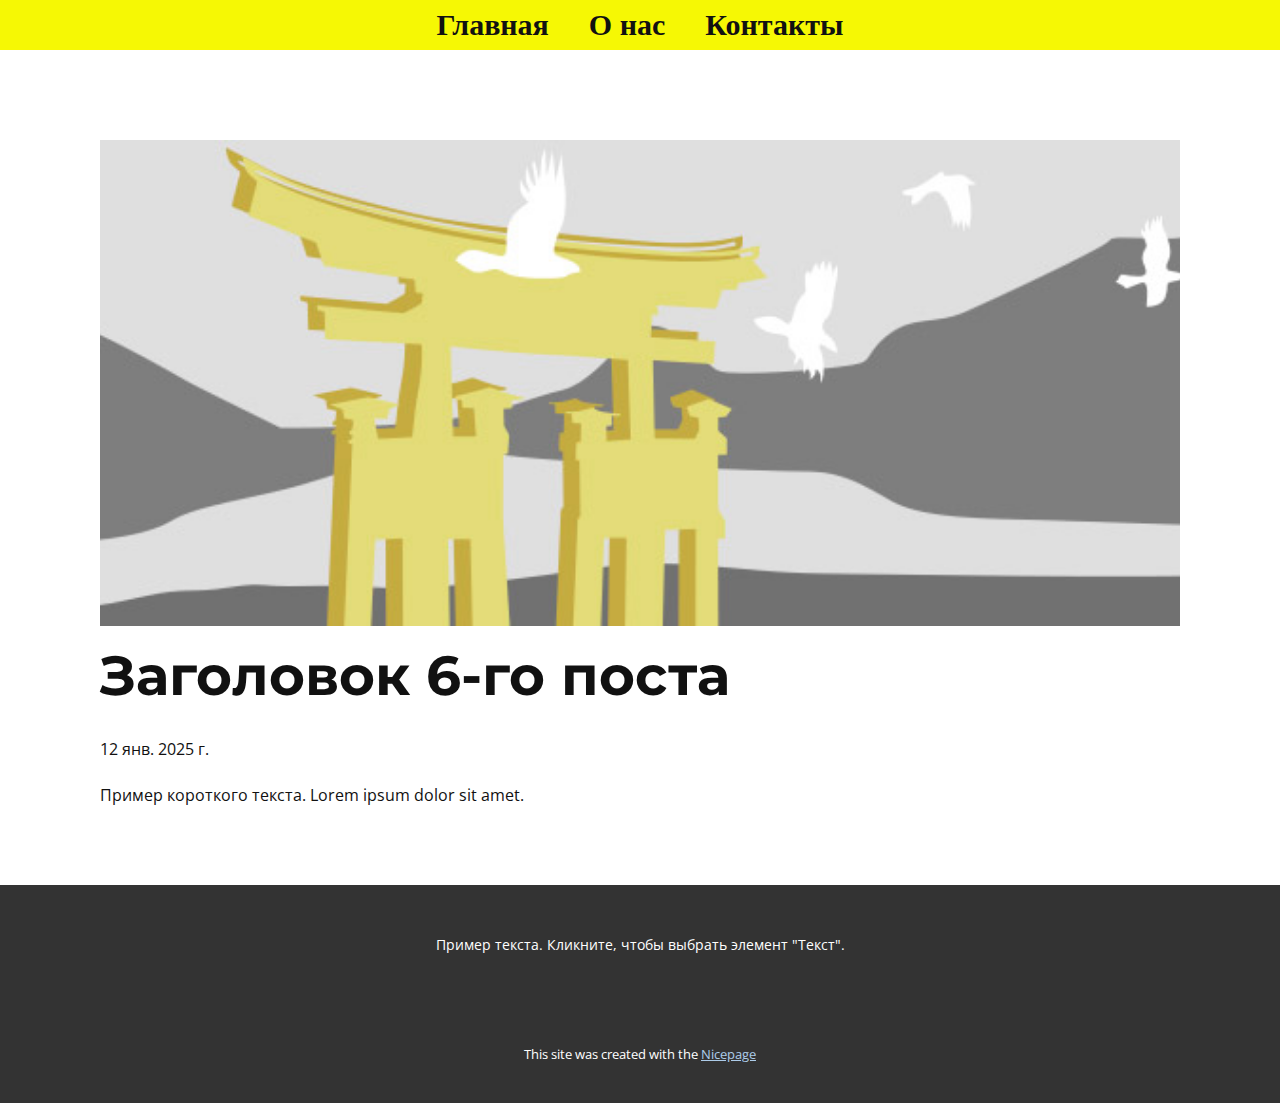
<file: blog/пост-5.html>
<!DOCTYPE html>
<html style="font-size: 16px;" lang="ru"><head>
    <meta name="viewport" content="width=device-width, initial-scale=1.0">
    <meta charset="utf-8">
    <meta name="keywords" content="Заголовок 1-го поста">
    <meta name="description" content="">
    <title>Заголовок 6-го поста</title>
    <link rel="stylesheet" href="../nicepage.css" media="screen">
<link rel="stylesheet" href="../Post-Template.css" media="screen">
    <script class="u-script" type="text/javascript" src="../jquery.js" defer=""></script>
    <script class="u-script" type="text/javascript" src="../nicepage.js" defer=""></script>
    <meta name="generator" content="Nicepage 7.2.3, nicepage.com">
    
    
    
    <link id="u-theme-google-font" rel="stylesheet" href="https://fonts.googleapis.com/css?family=Montserrat:100,100i,200,200i,300,300i,400,400i,500,500i,600,600i,700,700i,800,800i,900,900i|Open+Sans:300,300i,400,400i,500,500i,600,600i,700,700i,800,800i">
    <script type="application/ld+json">{
		"@context": "http://schema.org",
		"@type": "Organization",
		"name": ""
}</script>
    <meta name="theme-color" content="#478ac9">
  <meta data-intl-tel-input-cdn-path="intlTelInput/"></head>
  <body data-path-to-root="./" data-include-products="false" class="u-body u-xl-mode" data-lang="ru"><header class="u-clearfix u-custom-color-2 u-header u-header" id="sec-9c3a"><div class="u-clearfix u-sheet u-valign-middle u-sheet-1">
        <nav class="u-align-center u-menu u-menu-one-level u-offcanvas u-menu-1">
          <div class="menu-collapse u-custom-font u-font-georgia" style="font-size: 1.875rem; letter-spacing: 0px; font-weight: 700;">
            <a class="u-button-style u-custom-left-right-menu-spacing u-custom-padding-bottom u-custom-text-active-color u-custom-text-hover-color u-custom-top-bottom-menu-spacing u-hamburger-link u-nav-link u-text-active-palette-1-base u-text-hover-palette-2-base" href="#">
              <svg class="u-svg-link" viewBox="0 0 24 24"><use xlink:href="#menu-hamburger"></use></svg>
              <svg class="u-svg-content" version="1.1" id="menu-hamburger" viewBox="0 0 16 16" x="0px" y="0px" xmlns:xlink="http://www.w3.org/1999/xlink" xmlns="http://www.w3.org/2000/svg"><g><rect y="1" width="16" height="2"></rect><rect y="7" width="16" height="2"></rect><rect y="13" width="16" height="2"></rect>
</g></svg>
            </a>
          </div>
          <div class="u-nav-container">
            <ul class="u-custom-font u-font-georgia u-nav u-unstyled u-nav-1"><li class="u-nav-item"><a class="u-button-style u-nav-link u-text-active-custom-color-4 u-text-hover-custom-color-5" href="../" style="padding: 10px 20px;">Главная</a>
</li><li class="u-nav-item"><a class="u-button-style u-nav-link u-text-active-custom-color-4 u-text-hover-custom-color-5" href="../О-нас.html" style="padding: 10px 20px;">О нас</a>
</li><li class="u-nav-item"><a class="u-button-style u-nav-link u-text-active-custom-color-4 u-text-hover-custom-color-5" href="../Контакты.html" style="padding: 10px 20px;">Контакты</a>
</li></ul>
          </div>
          <div class="u-nav-container-collapse">
            <div class="u-black u-container-style u-inner-container-layout u-opacity u-opacity-95 u-sidenav">
              <div class="u-inner-container-layout u-sidenav-overflow">
                <div class="u-menu-close"></div>
                <ul class="u-align-center u-nav u-popupmenu-items u-unstyled u-nav-2"><li class="u-nav-item"><a class="u-button-style u-nav-link" href="../">Главная</a>
</li><li class="u-nav-item"><a class="u-button-style u-nav-link" href="../О-нас.html">О нас</a>
</li><li class="u-nav-item"><a class="u-button-style u-nav-link" href="../Контакты.html">Контакты</a>
</li></ul>
              </div>
            </div>
            <div class="u-black u-menu-overlay u-opacity u-opacity-70"></div>
          </div>
        </nav>
      </div></header>
    <section class="u-align-center u-clearfix u-section-1" id="sec-c1ef">
      <div class="u-clearfix u-sheet u-valign-middle-md u-valign-middle-sm u-valign-middle-xs u-sheet-1"><!--post_details--><!--post_details_options_json--><!--{"source":""}--><!--/post_details_options_json--><!--blog_post-->
        <div class="u-container-style u-expanded-width u-post-details u-post-details-1">
          <div class="u-container-layout u-valign-middle u-container-layout-1"><!--blog_post_image-->
            <img alt="" class="u-blog-control u-expanded-width u-image u-image-default u-image-1" src="../images/8ad73f3c.jpeg"><!--/blog_post_image--><!--blog_post_header-->
            <h2 class="u-blog-control u-text u-text-1">Заголовок 6-го поста</h2><!--/blog_post_header--><!--blog_post_metadata-->
            <div class="u-blog-control u-metadata u-metadata-1"><!--blog_post_metadata_date-->
              <span class="u-meta-date u-meta-icon">12 янв. 2025 г.</span><!--/blog_post_metadata_date--><!--blog_post_metadata_category-->
              <!--/blog_post_metadata_category--><!--blog_post_metadata_comments-->
              <!--/blog_post_metadata_comments-->
            </div><!--/blog_post_metadata--><!--blog_post_content-->
            <div class="u-align-justify u-blog-control u-post-content u-text u-text-2 fr-view">
  <p>Пример короткого текста. Lorem ipsum dolor sit amet.</p>
  </div><!--/blog_post_content-->
          </div>
        </div><!--/blog_post--><!--/post_details-->
      </div>
    </section>
    
    
    
    <footer class="u-align-center u-clearfix u-container-align-center u-footer u-grey-80 u-footer" id="sec-aacc"><div class="u-clearfix u-sheet u-sheet-1">
        <p class="u-small-text u-text u-text-variant u-text-1">Пример текста. Кликните, чтобы выбрать элемент "Текст".</p>
      </div></footer>
    <section class="u-backlink u-clearfix u-grey-80">
      <p class="u-text">
        <span>This site was created with the </span>
        <a class="u-link" href="https://nicepage.com/" target="_blank" rel="nofollow">
          <span>Nicepage</span>
        </a>
      </p>
    </section>
  
</body></html>
</file>
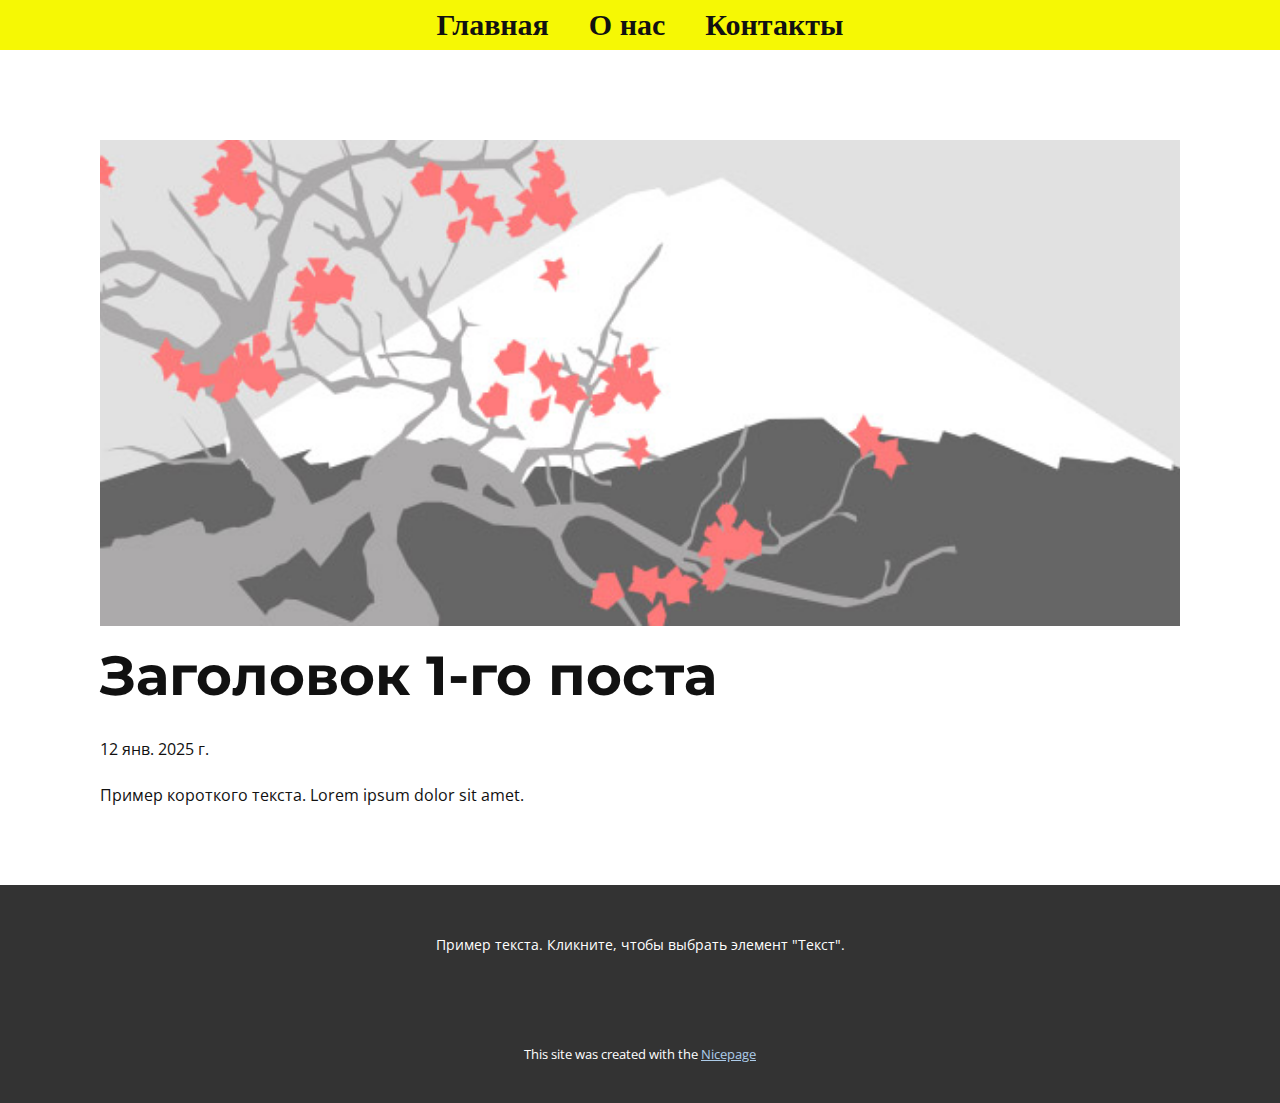
<file: blog/пост.html>
<!DOCTYPE html>
<html style="font-size: 16px;" lang="ru"><head>
    <meta name="viewport" content="width=device-width, initial-scale=1.0">
    <meta charset="utf-8">
    <meta name="keywords" content="Заголовок 1-го поста">
    <meta name="description" content="">
    <title>Заголовок 1-го поста</title>
    <link rel="stylesheet" href="../nicepage.css" media="screen">
<link rel="stylesheet" href="../Post-Template.css" media="screen">
    <script class="u-script" type="text/javascript" src="../jquery.js" defer=""></script>
    <script class="u-script" type="text/javascript" src="../nicepage.js" defer=""></script>
    <meta name="generator" content="Nicepage 7.2.3, nicepage.com">
    
    
    
    <link id="u-theme-google-font" rel="stylesheet" href="https://fonts.googleapis.com/css?family=Montserrat:100,100i,200,200i,300,300i,400,400i,500,500i,600,600i,700,700i,800,800i,900,900i|Open+Sans:300,300i,400,400i,500,500i,600,600i,700,700i,800,800i">
    <script type="application/ld+json">{
		"@context": "http://schema.org",
		"@type": "Organization",
		"name": ""
}</script>
    <meta name="theme-color" content="#478ac9">
  <meta data-intl-tel-input-cdn-path="intlTelInput/"></head>
  <body data-path-to-root="./" data-include-products="false" class="u-body u-xl-mode" data-lang="ru"><header class="u-clearfix u-custom-color-2 u-header u-header" id="sec-9c3a"><div class="u-clearfix u-sheet u-valign-middle u-sheet-1">
        <nav class="u-align-center u-menu u-menu-one-level u-offcanvas u-menu-1">
          <div class="menu-collapse u-custom-font u-font-georgia" style="font-size: 1.875rem; letter-spacing: 0px; font-weight: 700;">
            <a class="u-button-style u-custom-left-right-menu-spacing u-custom-padding-bottom u-custom-text-active-color u-custom-text-hover-color u-custom-top-bottom-menu-spacing u-hamburger-link u-nav-link u-text-active-palette-1-base u-text-hover-palette-2-base" href="#">
              <svg class="u-svg-link" viewBox="0 0 24 24"><use xlink:href="#menu-hamburger"></use></svg>
              <svg class="u-svg-content" version="1.1" id="menu-hamburger" viewBox="0 0 16 16" x="0px" y="0px" xmlns:xlink="http://www.w3.org/1999/xlink" xmlns="http://www.w3.org/2000/svg"><g><rect y="1" width="16" height="2"></rect><rect y="7" width="16" height="2"></rect><rect y="13" width="16" height="2"></rect>
</g></svg>
            </a>
          </div>
          <div class="u-nav-container">
            <ul class="u-custom-font u-font-georgia u-nav u-unstyled u-nav-1"><li class="u-nav-item"><a class="u-button-style u-nav-link u-text-active-custom-color-4 u-text-hover-custom-color-5" href="../" style="padding: 10px 20px;">Главная</a>
</li><li class="u-nav-item"><a class="u-button-style u-nav-link u-text-active-custom-color-4 u-text-hover-custom-color-5" href="../О-нас.html" style="padding: 10px 20px;">О нас</a>
</li><li class="u-nav-item"><a class="u-button-style u-nav-link u-text-active-custom-color-4 u-text-hover-custom-color-5" href="../Контакты.html" style="padding: 10px 20px;">Контакты</a>
</li></ul>
          </div>
          <div class="u-nav-container-collapse">
            <div class="u-black u-container-style u-inner-container-layout u-opacity u-opacity-95 u-sidenav">
              <div class="u-inner-container-layout u-sidenav-overflow">
                <div class="u-menu-close"></div>
                <ul class="u-align-center u-nav u-popupmenu-items u-unstyled u-nav-2"><li class="u-nav-item"><a class="u-button-style u-nav-link" href="../">Главная</a>
</li><li class="u-nav-item"><a class="u-button-style u-nav-link" href="../О-нас.html">О нас</a>
</li><li class="u-nav-item"><a class="u-button-style u-nav-link" href="../Контакты.html">Контакты</a>
</li></ul>
              </div>
            </div>
            <div class="u-black u-menu-overlay u-opacity u-opacity-70"></div>
          </div>
        </nav>
      </div></header>
    <section class="u-align-center u-clearfix u-section-1" id="sec-c1ef">
      <div class="u-clearfix u-sheet u-valign-middle-md u-valign-middle-sm u-valign-middle-xs u-sheet-1"><!--post_details--><!--post_details_options_json--><!--{"source":""}--><!--/post_details_options_json--><!--blog_post-->
        <div class="u-container-style u-expanded-width u-post-details u-post-details-1">
          <div class="u-container-layout u-valign-middle u-container-layout-1"><!--blog_post_image-->
            <img alt="" class="u-blog-control u-expanded-width u-image u-image-default u-image-1" src="../images/0fd3416c.jpeg"><!--/blog_post_image--><!--blog_post_header-->
            <h2 class="u-blog-control u-text u-text-1">Заголовок 1-го поста</h2><!--/blog_post_header--><!--blog_post_metadata-->
            <div class="u-blog-control u-metadata u-metadata-1"><!--blog_post_metadata_date-->
              <span class="u-meta-date u-meta-icon">12 янв. 2025 г.</span><!--/blog_post_metadata_date--><!--blog_post_metadata_category-->
              <!--/blog_post_metadata_category--><!--blog_post_metadata_comments-->
              <!--/blog_post_metadata_comments-->
            </div><!--/blog_post_metadata--><!--blog_post_content-->
            <div class="u-align-justify u-blog-control u-post-content u-text u-text-2 fr-view">
  <p>Пример короткого текста. Lorem ipsum dolor sit amet.</p>
  </div><!--/blog_post_content-->
          </div>
        </div><!--/blog_post--><!--/post_details-->
      </div>
    </section>
    
    
    
    <footer class="u-align-center u-clearfix u-container-align-center u-footer u-grey-80 u-footer" id="sec-aacc"><div class="u-clearfix u-sheet u-sheet-1">
        <p class="u-small-text u-text u-text-variant u-text-1">Пример текста. Кликните, чтобы выбрать элемент "Текст".</p>
      </div></footer>
    <section class="u-backlink u-clearfix u-grey-80">
      <p class="u-text">
        <span>This site was created with the </span>
        <a class="u-link" href="https://nicepage.com/" target="_blank" rel="nofollow">
          <span>Nicepage</span>
        </a>
      </p>
    </section>
  
</body></html>
</file>
